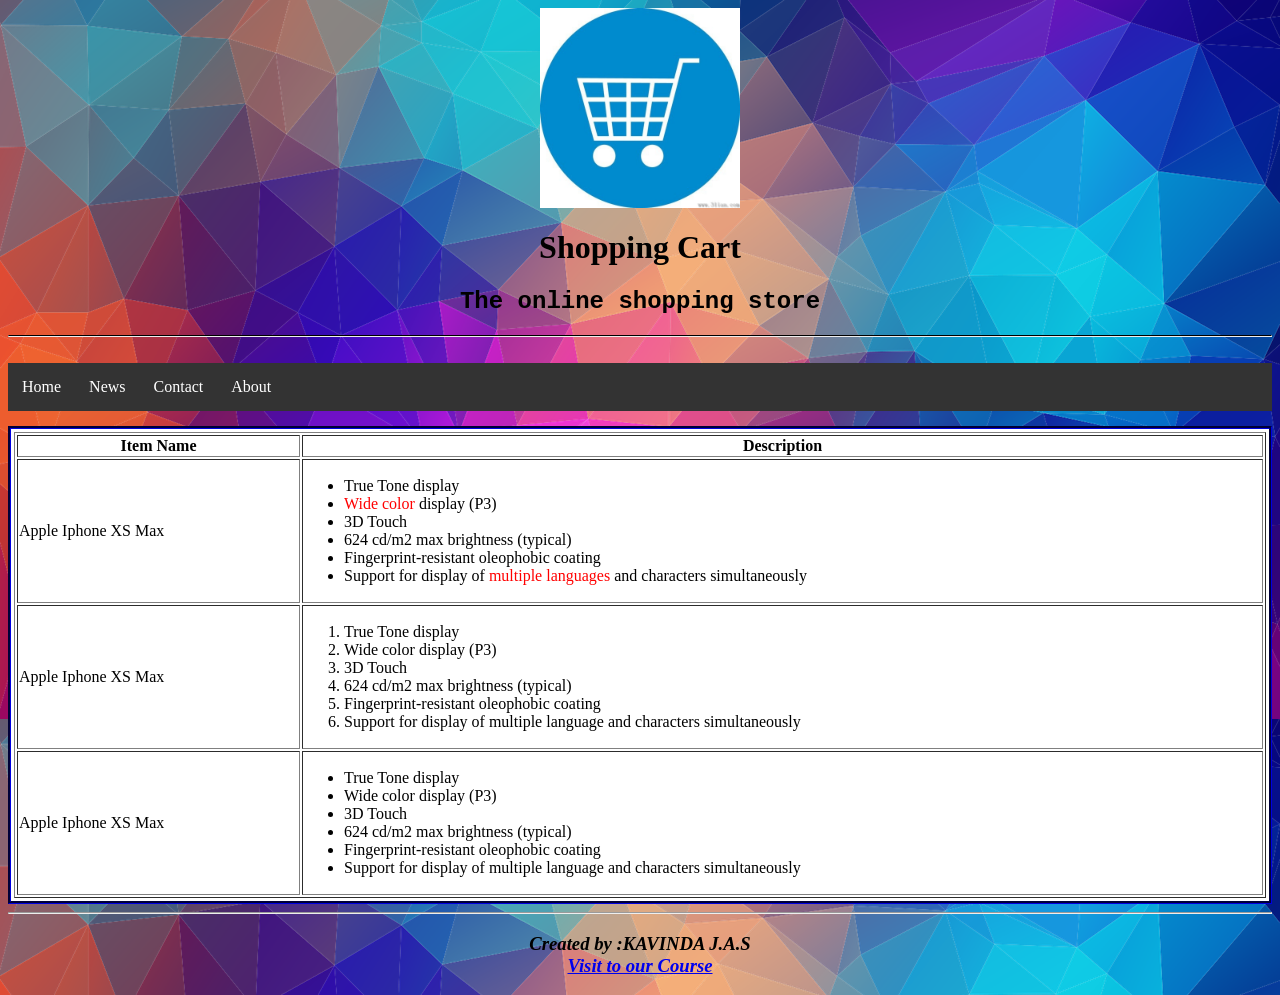
<file: src/index.html>
<!DOCTYPE html>
<html>
  <head>
    <!--add a title (a) -->
    <title>My Shopping Card</title>
    <link rel="stylesheet" href="styles/styles.css" />    
  </head>

  <body>
    <!--add a logo (b)-->
    <img
      class="logo"
      src="images/logo.jpg"
      alt="LOGO"
      width="200"
      height="200"
      class="logo"
    />

    <center>
      <!--add a header(c) -->
      <h1>Shopping Cart</h1>

      <!--add a sub-header (c) -->
      <h2>The online shopping store</h2>
    </center>

    <!--add a horizontal line (d)-->
    <hr class="hr1" />
    <br />
    <!--add a horizontal menu (e)-->
    <ul class="menu">
      <li class="menu"><a href="#">Home</a></li>
      <li class="menu"><a href="news.html"> News</a></li>
      <li class="menu"><a href="register.html"> Contact</a></li>
      <li class="menu"><a href="about.html"> About</a></li>
    </ul>
    <!--add a table (f)-->

    <div
      class="productData tb1"
      style="border-style: groove; border-color: DarkBlue"
    >
      <table width="100%" border="1px">
        <tr>
          <th class="col1">Item Name</th>
          <th>Description</th>
        </tr>
        <tr>
          <td>Apple Iphone XS Max</td>
          <td>
            <ul>
              <li>True Tone display</li>
              <li><font color="red">Wide color </font> display (P3)</li>
              <li>3D Touch</li>
              <li>624 cd/m2 max brightness (typical)</li>
              <li>Fingerprint-resistant oleophobic coating</li>
              <li>
                Support for display of
                <font color="red">multiple languages</font> and characters
                simultaneously
              </li>
            </ul>
          </td>
        </tr>
        <tr>
          <td>Apple Iphone XS Max</td>
          <td>
            <ol>
              <li>True Tone display</li>
              <li>Wide color display (P3)</li>
              <li>3D Touch</li>
              <li>624 cd/m2 max brightness (typical)</li>
              <li>Fingerprint-resistant oleophobic coating</li>
              <li>
                Support for display of multiple language and characters
                simultaneously
              </li>
            </ol>
          </td>
        </tr>
        <tr>
          <td>Apple Iphone XS Max</td>
          <td>
            <ul>
              <li>True Tone display</li>
              <li>Wide color display (P3)</li>
              <li>3D Touch</li>
              <li>624 cd/m2 max brightness (typical)</li>
              <li>Fingerprint-resistant oleophobic coating</li>
              <li>
                Support for display of multiple language and characters
                simultaneously
              </li>
            </ul>
          </td>
        </tr>
      </table>
    </div>

    <!--add a horizontal line (d)-->
    <hr />

    <!--add a footer (g)-->
    <center>
      <h3 style="font-weight: bold; font-style: italic">
        Created by :KAVINDA J.A.S<br />
        <a href="https://courseweb.sliit.lk/my/">Visit to our Course</a>
      </h3>
    </center>
  </body>
</html>
</file>
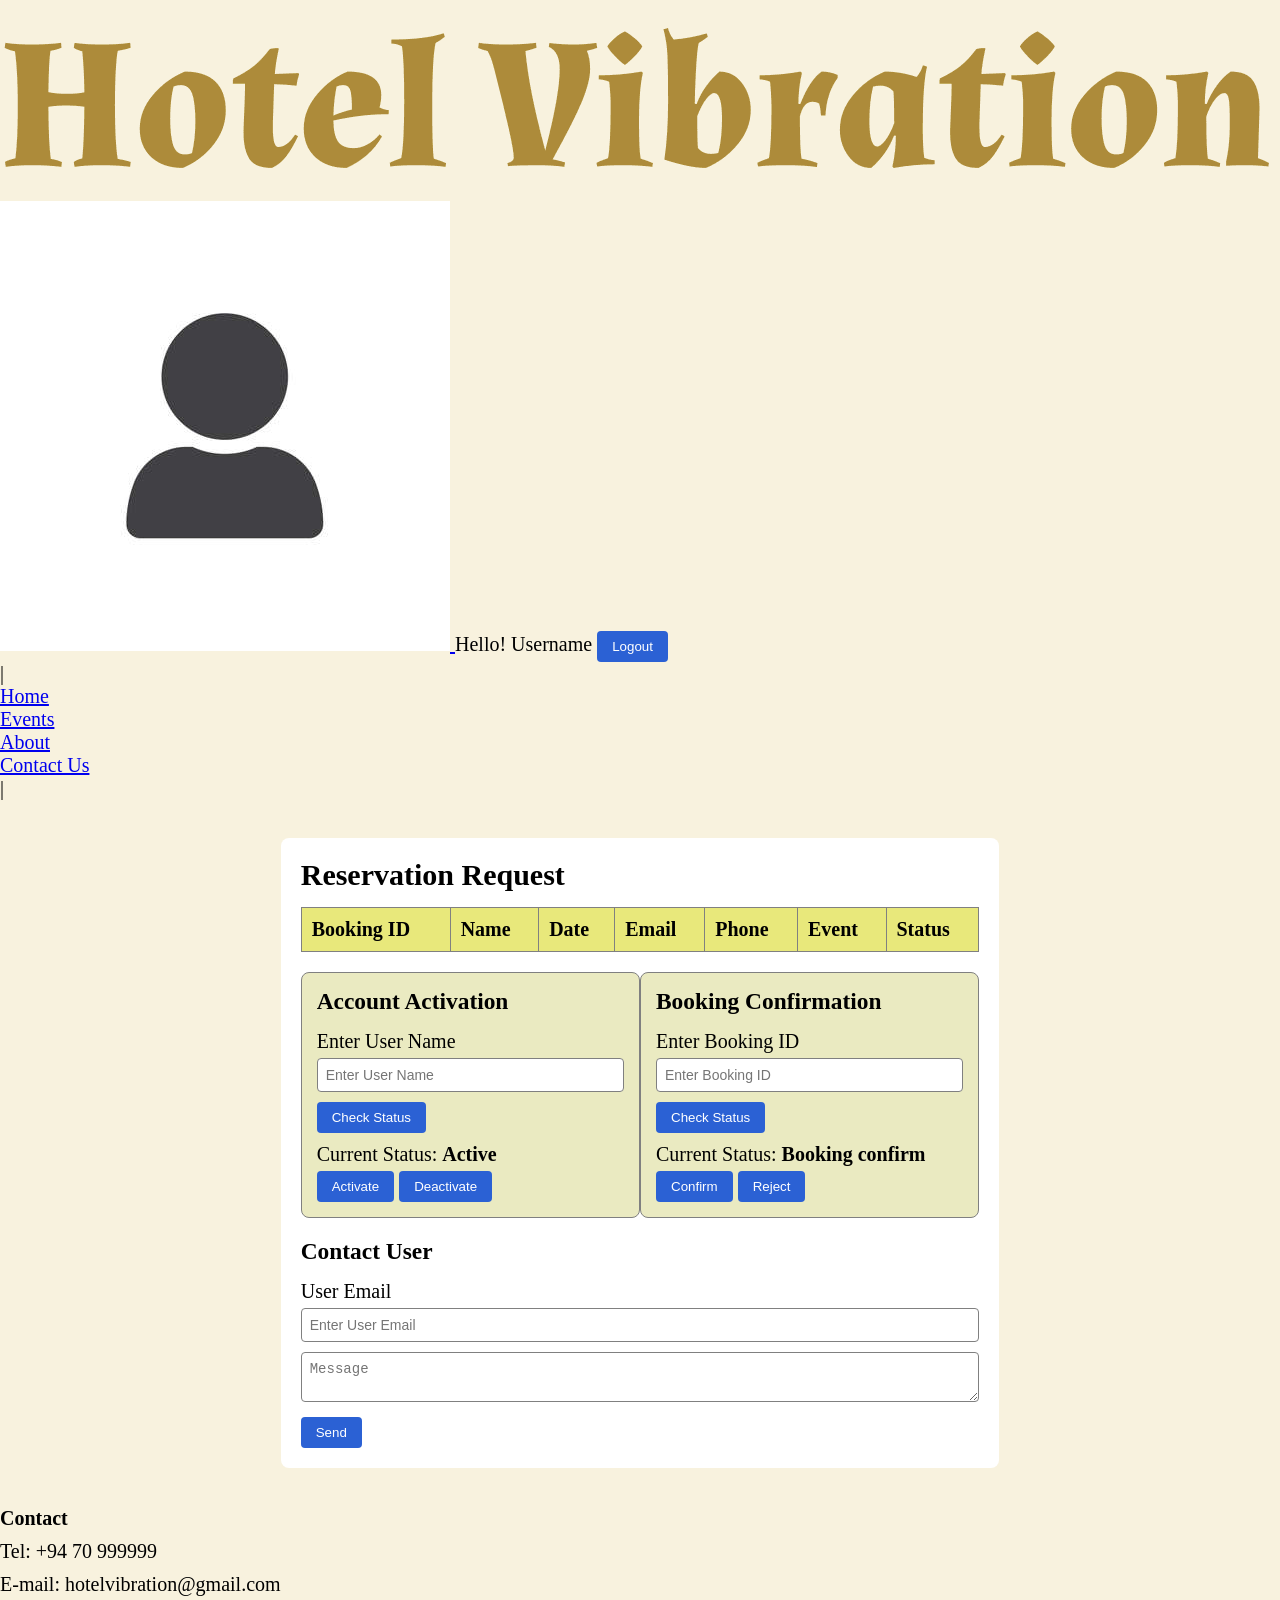
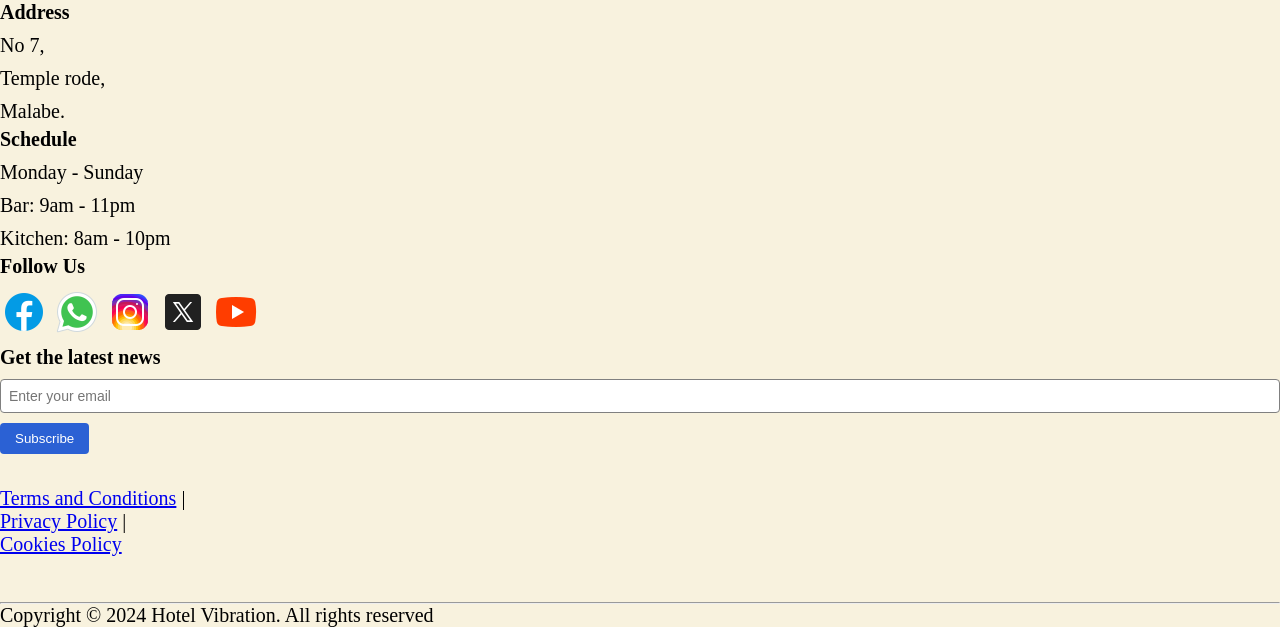
<file: adminprofile.html>
<!DOCTYPE html>
<html lang="en">
<head>
    <meta charset="UTF-8">
    <meta name="viewport" content="width=device-width, initial-scale=1.0">
    <title>Hotel Vibration-Admin Profile</title>
    <link rel="stylesheet" href="style/adminprofile.css">
</head>

<body>
	
    <header>
        <div class="logo">
            <img src="images/logo.png" alt="Hotel Logo">
        </div>

        <div id="profile-info">
            <a href="#"><img src="images/u.jpeg"> </a> 
            Hello! Username
		    <button id="logoutBtn">Logout</button> 
        </div>

        <nav>
            <ul>
                |<li><a href="#">Home</a></li>
                <li><a href="#">Events</a></li>
                <li><a href="#">About</a></li>
                <li><a href="#">Contact Us</a></li>|
            </ul>
        </nav>
        
    </header>

   <main>
    <div class="admin-panel">
        <section class="reservation-request">
            <h2>Reservation Request</h2>
            <table>
                <thead>
                    <tr>
                        <th>Booking ID</th>
                        <th>Name</th>
                        <th>Date</th>
                        <th>Email</th>
                        <th>Phone</th>
                        <th>Event</th>
                        <th>Status</th>
                    </tr>
                </thead>
                <tbody>
                    
                </tbody>
            </table>
        </section>

        <section class="manage-user">
            <div class="account-activation">
                <h3>Account Activation</h3>
                <label for="username">Enter User Name</label>
                <input type="text" id="username" placeholder="Enter User Name">
                <button id="checkStatusBtn">Check Status</button>
                <p>Current Status: <span id="userStatus">Active</span></p>
                <button id="activateBtn">Activate</button>
                <button id="deactivateBtn">Deactivate</button>
            </div>

            <div class="booking-confirmation">
                <h3>Booking Confirmation</h3>
                <label for="bookingID">Enter Booking ID</label>
                <input type="text" id="bookingID" placeholder="Enter Booking ID">
                <button id="checkBookingStatusBtn">Check Status</button>
                <p>Current Status: <span id="bookingStatus">Booking confirm</span></p>
                <button id="confirmBtn">Confirm</button>
                <button id="rejectBtn">Reject</button>
            </div>
        </section>

        <section class="contact-user">
            <h3>Contact User</h3>
            <label for="userEmail">User Email</label>
            <input type="email" id="userEmail" placeholder="Enter User Email">
            <textarea id="userMessage" placeholder="Message"></textarea>
            <button id="sendMessageBtn">Send</button>
        </section>
    </div>
   </main>
	
	<footer>
        <div class="section1">
        <div class='details'>    
            <section>
                <h4>Contact</h4>
                <p>Tel: +94 70 999999</p>
                <p>E-mail: hotelvibration@gmail.com</p>
            </section>

            <section>
                <h4>Address</h4>
                <p>No 7,</p><p>Temple rode,</p><p>Malabe.</p>
            </section>

            <section>
                <h4>Schedule</h4>
                <p>Monday - Sunday</p>
                <p>Bar: 9am - 11pm</p>
                <p>Kitchen: 8am - 10pm</p>
            </section>
        </div>
        
		<div class="social-media">
            <h4>Follow Us</h4>
            <p>
                <a href = "https://www.facebook.com/"><img src = "images/fb.png"></a>
                <a href = "https://web.whatsapp.com/"><img src = "images/wp.png"></a>
                <a href = "https://www.instagram.com/"><img src = "images/ins.png"></a>
                <a href = "https://x.com/"><img src = "images/tx.png"></a>
                <a href = "https://www.youtube.com/"><img src = "images/yt.png"></a>
            </p>
        </div>

        <div class="subscribe-section">
            <h4>Get the latest news </h4>
             <p>
                 <form id="subscribeForm">
                    <input type="email" id="subscribeEmail" placeholder="Enter your email">
                    <button type="submit" class="subscribe-btn">Subscribe</button>
                 </form>
          </p>
            
        </div>
        </div>

        <br>  
        
        <div class="footer-links">
            <ul>
                <li><a href="#">Terms and Conditions</a> |</li>
                <li><a href="#">Privacy Policy</a> |</li>
                <li><a href="#">Cookies Policy</a></li>
            </ul>
            <br>
            <br>
        </div>

        <hr>

        <div class="rights" >
            Copyright © 2024 Hotel Vibration. All rights reserved
        </div>   
			
    </footer>
	<script src = "js/adminprofile.js"></script>
</body>
</html>
</file>
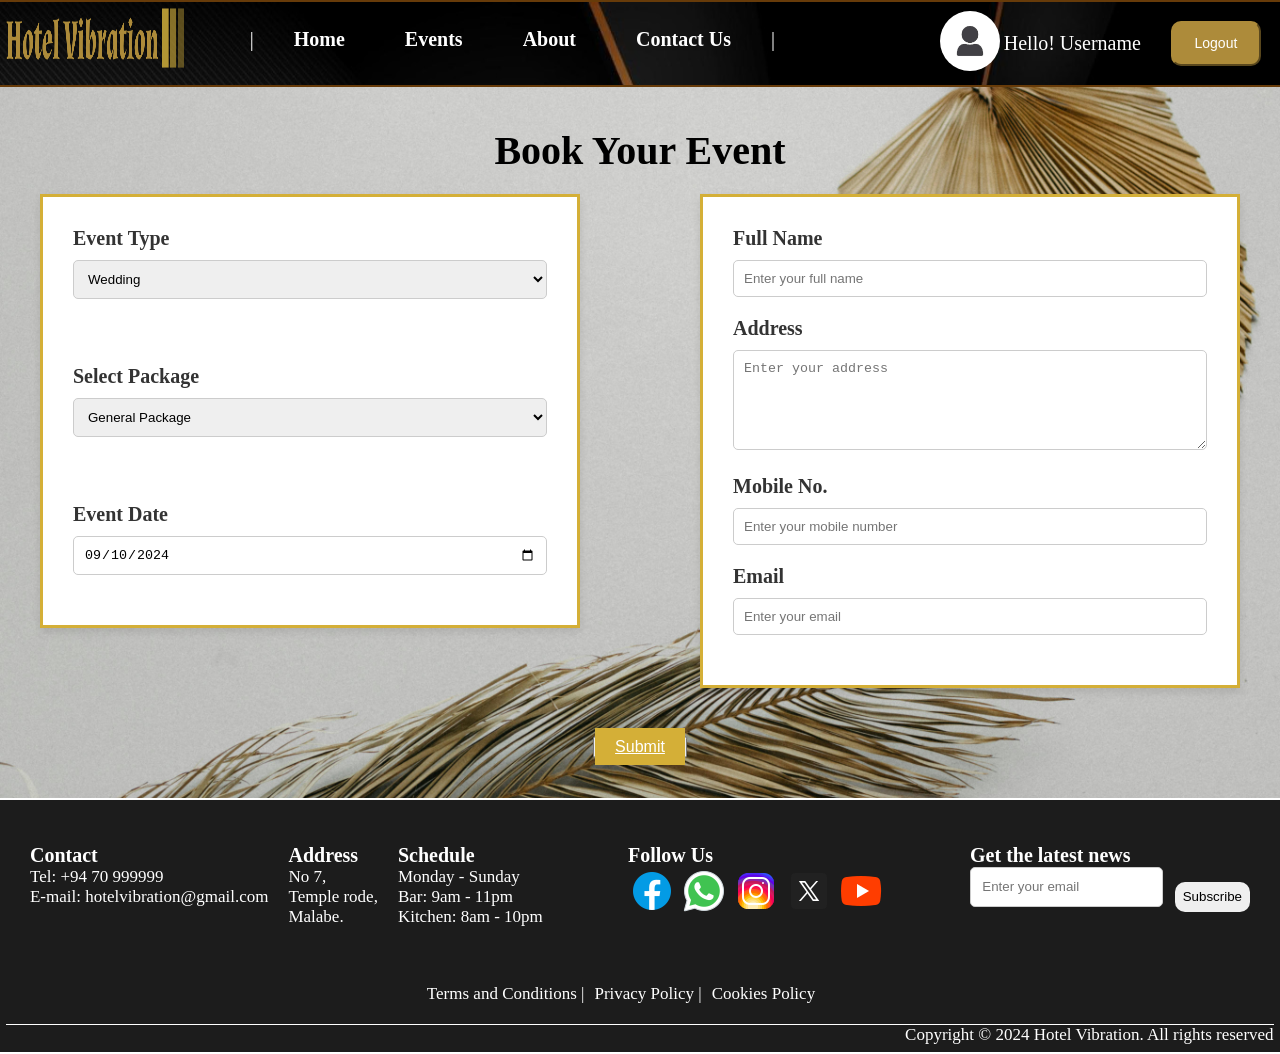
<file: booking.html>
<!DOCTYPE html>
<html lang="en">
<head>
    <meta charset="UTF-8">
    <meta name="viewport" content="width=device-width, initial-scale=1.0">
    <title>Hotel Vibration Reservation</title>
    <link rel="stylesheet" href="style/newheaderfooter.css">
    <link rel = "stylesheet" type = "text/css" href = "style/booking.css">
    

</head>

<body style="background-image: url('images/booking.jpg'); background-size: cover ; background-position: center;">
	
    <header>
        <div class="logo">
            <img src="images/logo.png" alt="Hotel Logo">
        </div>

        <div id="profile-info">
            <a href="#"><img src="images/u.jpeg"> </a> 
            Hello! Username
		    <button id="logoutBtn">Logout</button> 
        </div>

        <nav>
            <ul>
                |<li><a href="#">Home</a></li>
                <li><a href="event.php">Events</a></li>
                <li><a href="#">About</a></li>
                <li><a href="#">Contact Us</a></li>|
            </ul>
        </nav>
        
    </header>


    <!-- Booking Section -->
    <div class="booking-form">
        <h1>Book Your Event</h1>
        <div class="booking-container">
            <div class="left-form">
                <label for="event-type">Event Type</label>
                <select id="event-type">
                    <option value="wedding">Wedding</option>
                    <option value="dj-night">DJ Night</option>
                    <option value="corporate">Corporate Events</option>
                </select><br><br><br>

                <label for="package">Select Package</label>
                <select id="package">
                    <option value="option1">General Package</option>
                    <option value="option2">VIP Package</option>
                    <option value="option3">Luxury Package</option>
                </select><br><br><br>

                <label for="date">Event Date</label>
                <input type="date" id="date" value="2024-09-10">
            </div>

            <div class="right-form">
                <label for="name">Full Name</label>
                <input type="text" id="name" placeholder="Enter your full name">

                <label for="address">Address</label>
                <textarea id="address" placeholder="Enter your address"></textarea>

                <label for="mobile">Mobile No.</label>
                <input type="tel" id="mobile" placeholder="Enter your mobile number">

                <label for="email">Email</label>
                <input type="email" id="email" placeholder="Enter your email">
            </div>
        </div><br><br>
        <button> <a href="payment.php" class="submit-btn">Submit</a></button>
       

    </div>

    <footer>
        <div class="section1">
        <div class='details'>    
            <section>
                <h4>Contact</h4>
                <p>Tel: +94 70 999999</p>
                <p>E-mail: hotelvibration@gmail.com</p>
            </section>

            <section>
                <h4>Address</h4>
                <p>No 7,</p><p>Temple rode,</p><p>Malabe.</p>
            </section>

            <section>
                <h4>Schedule</h4>
                <p>Monday - Sunday</p>
                <p>Bar: 9am - 11pm</p>
                <p>Kitchen: 8am - 10pm</p>
            </section>
        </div>
        
		<div class="social-media">
            <h4>Follow Us</h4>
            <p>
                <a href = "https://www.facebook.com/"><img src = "images/fb.png"></a>
                <a href = "https://web.whatsapp.com/"><img src = "images/wp.png"></a>
                <a href = "https://www.instagram.com/"><img src = "images/ins.png"></a>
                <a href = "https://x.com/"><img src = "images/tx.png"></a>
                <a href = "https://www.youtube.com/"><img src = "images/yt.png"></a>
            </p>
        </div>

        <div class="subscribe-section">
            <h4>Get the latest news </h4>
             <p>
                 <form id="subscribeForm">
                    <input type="email" id="subscribeEmail" placeholder="Enter your email">
                    <button type="submit" class="subscribe-btn">Subscribe</button>
                 </form>
          </p>
            
        </div>
        </div>

        <br>  
        
        <div class="footer-links">
            <ul>
                <li><a href="#">Terms and Conditions</a> |</li>
                <li><a href="#">Privacy Policy</a> |</li>
                <li><a href="#">Cookies Policy</a></li>
            </ul>
            <br>
            <br>
        </div>

        <hr>

        <div class="rights" >
            Copyright © 2024 Hotel Vibration. All rights reserved
        </div>   
    
    </footer>
    <script src="js/booking.js"></script>
</body>
</html>
</file>
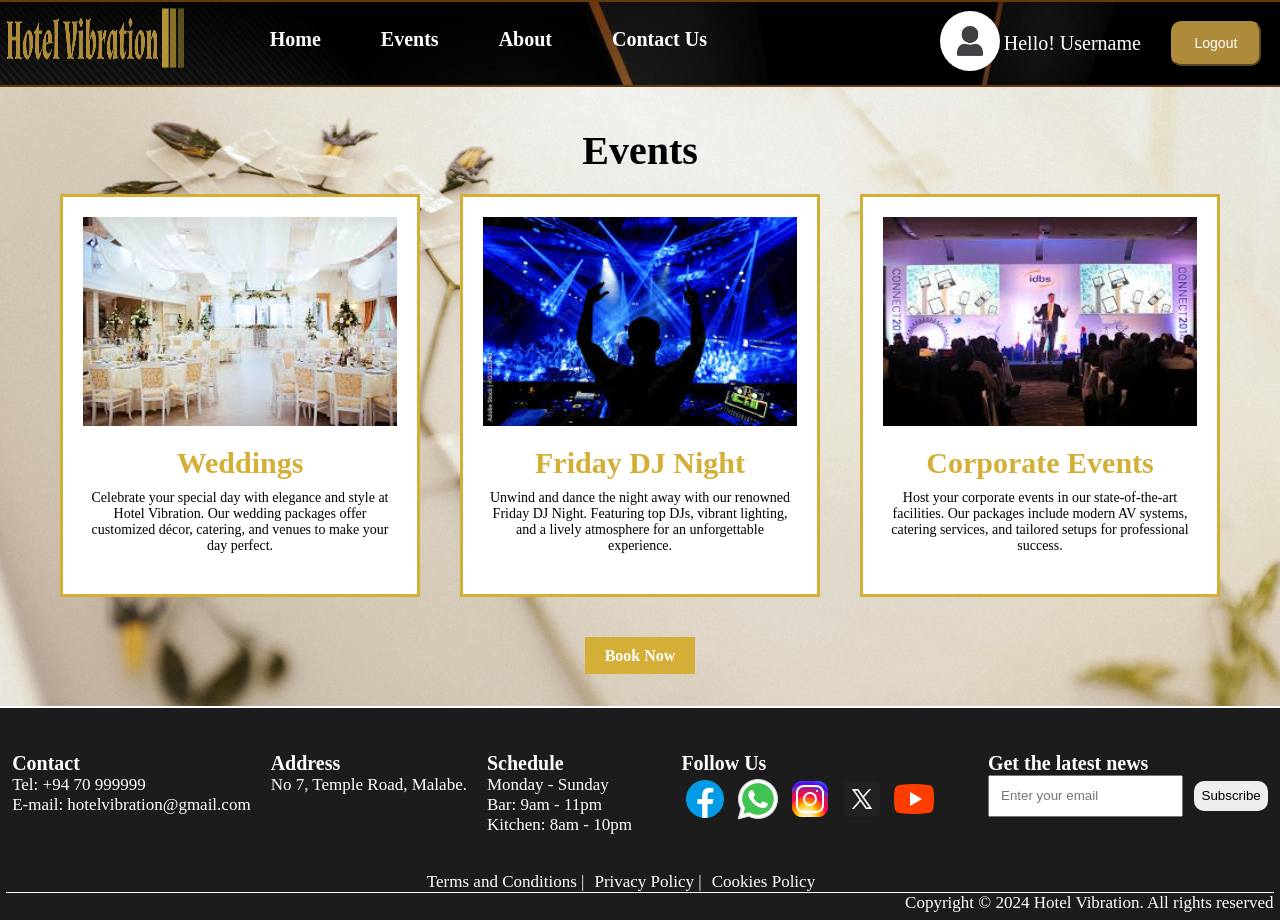
<file: event.html>
<!DOCTYPE html>
<html lang="en">
<head>
    <meta charset="UTF-8">
    <meta name="viewport" content="width=device-width, initial-scale=1.0">
    <title>Hotel Vibration Events</title>
    <link rel="stylesheet" href="style/newheaderfooter.css">
    <link rel="stylesheet" href="style/event.css">
</head>

<body style="background-image: url('images/eventbackground.jpg'); background-size: cover; background-position: center;">
    <header>
        <div class="logo">
            <img src="images/logo.png" alt="Hotel Logo">
        </div>

        <div id="profile-info">
            <a href="#"><img src="images/u.jpeg"> </a> 
            Hello! Username
            <button id="logoutBtn">Logout</button> 
        </div>

        <nav>
            <ul>
                <li><a href="#">Home</a></li>
                <li><a href="event.html">Events</a></li>
                <li><a href="#">About</a></li>
                <li><a href="#">Contact Us</a></li>
            </ul>
        </nav>
    </header>

    <div class="events">
        <h1>Events</h1>
        <div class="event-container">
            <div class="event-box">
                <a href="packages.html" style="text-decoration: none;">
                    <img src="images/wedding.jpg" alt="Wedding">
                    <h2>Weddings</h2>
                    <p class="event-details">Celebrate your special day with elegance and style at Hotel Vibration. Our wedding packages offer customized décor, catering, and venues to make your day perfect.</p>
                </a>
            </div>
            <div class="event-box">
                <a href="packages.html" style="text-decoration: none;">
                    <img src="images/dj.jpg" alt="Friday DJ Night">
                    <h2>Friday DJ Night</h2>
                    <p class="event-details">Unwind and dance the night away with our renowned Friday DJ Night. Featuring top DJs, vibrant lighting, and a lively atmosphere for an unforgettable experience.</p>
                </a>
            </div>
            <div class="event-box">
                <a href="packages.html" style="text-decoration: none;">
                    <img src="images/cooperate.jpg" alt="Corporate Events">
                    <h2>Corporate Events</h2>
                    <p class="event-details">Host your corporate events in our state-of-the-art facilities. Our packages include modern AV systems, catering services, and tailored setups for professional success.</p>
                </a>
            </div>
        </div><br><br>
        <a href="booking.html" class="book-btn">Book Now</a>
    </div>

    <footer>
        <div class="section1">
            <div class='details'>
                <section>
                    <h4>Contact</h4>
                    <p>Tel: +94 70 999999</p>
                    <p>E-mail: hotelvibration@gmail.com</p>
                </section>
                <section>
                    <h4>Address</h4>
                    <p>No 7, Temple Road, Malabe.</p>
                </section>
                <section>
                    <h4>Schedule</h4>
                    <p>Monday - Sunday</p>
                    <p>Bar: 9am - 11pm</p>
                    <p>Kitchen: 8am - 10pm</p>
                </section>
            </div>

            <div class="social-media">
                <h4>Follow Us</h4>
                <p>
                    <a href="https://www.facebook.com/"><img src="images/fb.png"></a>
                    <a href="https://web.whatsapp.com/"><img src="images/wp.png"></a>
                    <a href="https://www.instagram.com/"><img src="images/ins.png"></a>
                    <a href="https://x.com/"><img src="images/tx.png"></a>
                    <a href="https://www.youtube.com/"><img src="images/yt.png"></a>
                </p>
            </div>

            <div class="subscribe-section">
                <h4>Get the latest news</h4>
                <p>
                    <form id="subscribeForm">
                        <input type="email" id="subscribeEmail" placeholder="Enter your email">
                        <button type="submit" class="subscribe-btn">Subscribe</button>
                    </form>
                </p>
            </div>
        </div>

        <div class="footer-links">
            <ul>
                <li><a href="#">Terms and Conditions</a> |</li>
                <li><a href="#">Privacy Policy</a> |</li>
                <li><a href="#">Cookies Policy</a></li>
            </ul>
        </div>

        <hr>

        <div class="rights">
            Copyright © 2024 Hotel Vibration. All rights reserved
        </div>
    </footer>
    <script src="js/newheaderfooter.js"></script>
</body>
</html>
</file>
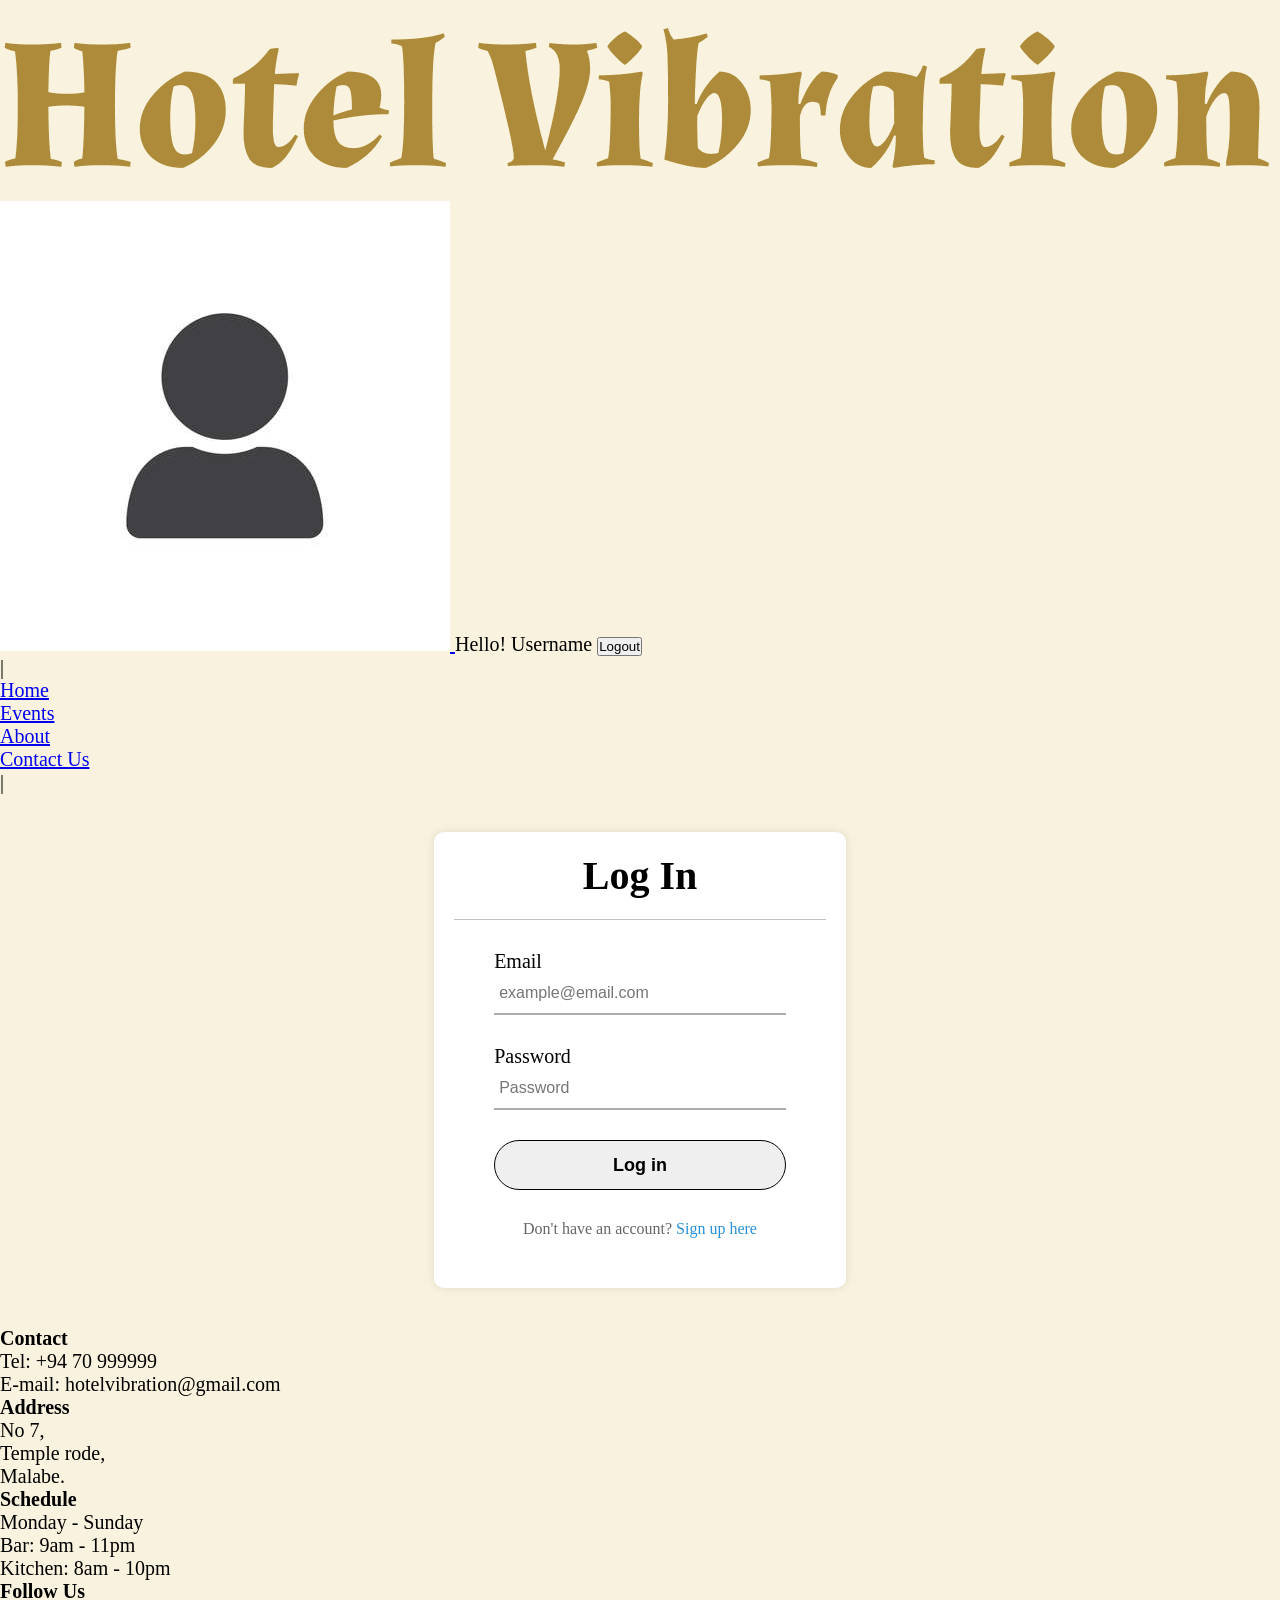
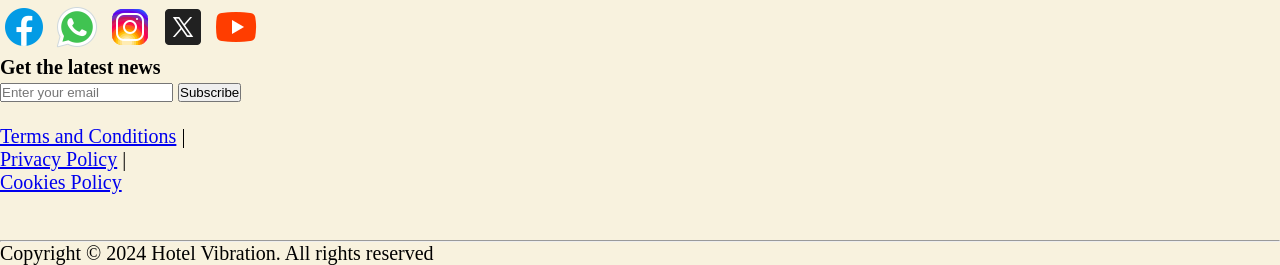
<file: login.html>
<!DOCTYPE html>
<html lang="en">
<head>
    <meta charset="UTF-8">
    <meta name="viewport" content="width=device-width, initial-scale=1.0">
    <title>Hotel Vibration-Login</title>
    <link rel="stylesheet" href="style/login.css">
</head>

<body>
	<header>
        <div class="logo">
            <img src="images/logo.png" alt="Hotel Logo">
        </div>

        <div id="profile-info">
            <a href="#"><img src="images/u.jpeg"> </a> 
            Hello! Username
		    <button id="logoutBtn">Logout</button> 
        </div>

        <nav>
            <ul>
                |<li><a href="#">Home</a></li>
                <li><a href="#">Events</a></li>
                <li><a href="#">About</a></li>
                <li><a href="#">Contact Us</a></li>|
            </ul>
        </nav>
        
    </header>

   <main>
        <div class="login_section">
            <h1>Log In</h1>

            <form method="POST" action="">
                <div class="txt_field">
                    <label>Email</label>
					<input type="email" name="email" placeholder="example@email.com" required>
                </div>
                    
                <div class="txt_field">
                    <label>Password</label>
					<input type="password" name="password" placeholder="Password" required>
                </div>

                <button name="login" type="Submit" id ="login_btn">Log in</button>
				<div id="signup_link">
					Don't have an account? <a href="#">Sign up here</a>
				</div>
            </form>
        </div>
   </main>
	
   <footer>
    <div class="section1">
    <div class='details'>    
        <section>
            <h4>Contact</h4>
            <p>Tel: +94 70 999999</p>
            <p>E-mail: hotelvibration@gmail.com</p>
        </section>

        <section>
            <h4>Address</h4>
            <p>No 7,</p><p>Temple rode,</p><p>Malabe.</p>
        </section>

        <section>
            <h4>Schedule</h4>
            <p>Monday - Sunday</p>
            <p>Bar: 9am - 11pm</p>
            <p>Kitchen: 8am - 10pm</p>
        </section>
    </div>
    
    <div class="social-media">
        <h4>Follow Us</h4>
        <p>
            <a href = "https://www.facebook.com/"><img src = "images/fb.png"></a>
            <a href = "https://web.whatsapp.com/"><img src = "images/wp.png"></a>
            <a href = "https://www.instagram.com/"><img src = "images/ins.png"></a>
            <a href = "https://x.com/"><img src = "images/tx.png"></a>
            <a href = "https://www.youtube.com/"><img src = "images/yt.png"></a>
        </p>
    </div>

    <div class="subscribe-section">
        <h4>Get the latest news </h4>
         <p>
             <form id="subscribeForm">
                <input type="email" id="subscribeEmail" placeholder="Enter your email">
                <button type="submit" class="subscribe-btn">Subscribe</button>
             </form>
      </p>
        
    </div>
    </div>

    <br>  
    
    <div class="footer-links">
        <ul>
            <li><a href="#">Terms and Conditions</a> |</li>
            <li><a href="#">Privacy Policy</a> |</li>
            <li><a href="#">Cookies Policy</a></li>
        </ul>
        <br>
        <br>
    </div>

    <hr>

    <div class="rights" >
        Copyright © 2024 Hotel Vibration. All rights reserved
    </div>   
        
    </footer>
    <script src = "js/login.js"></script>
</body>
</html>
</file>
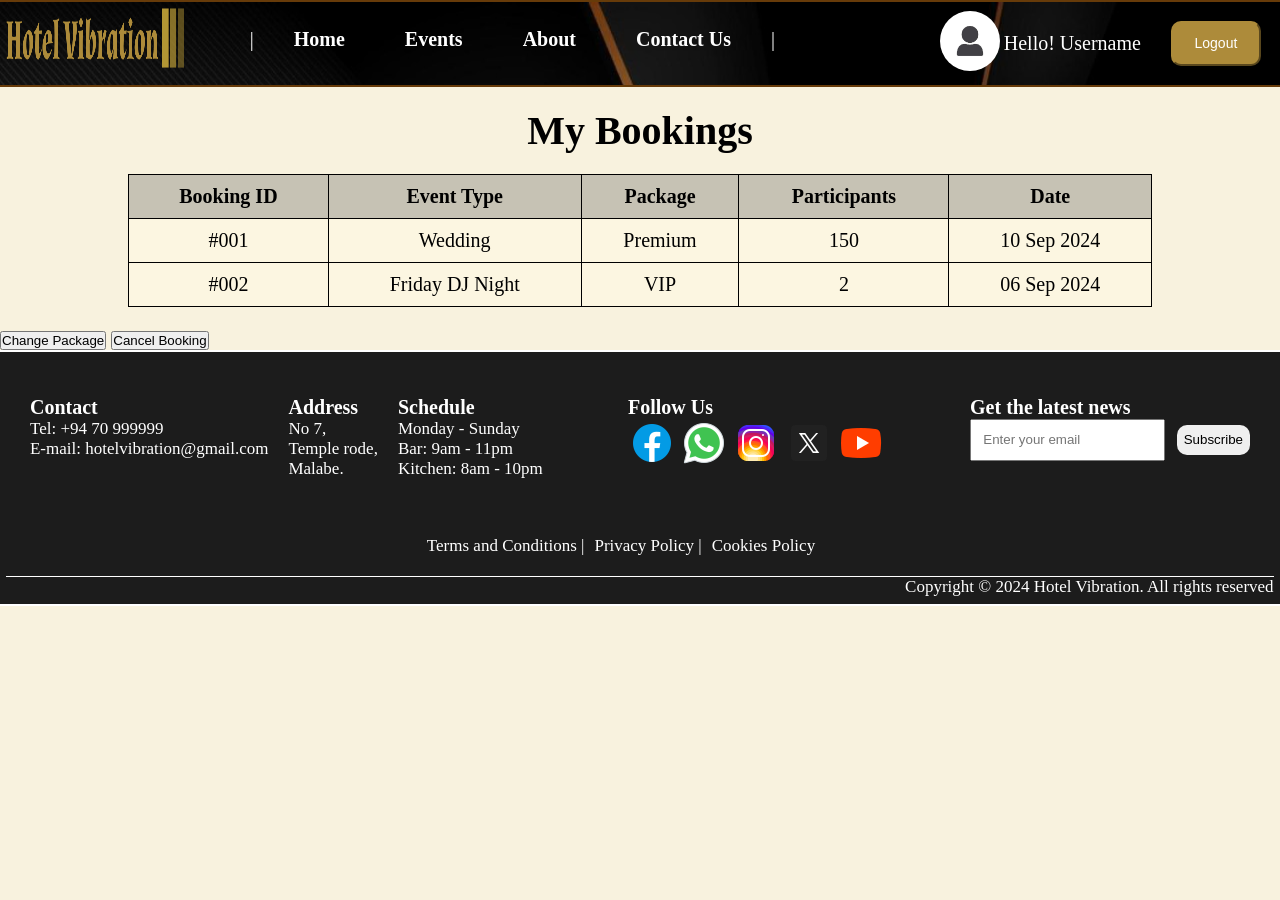
<file: mybooking.html>
<!DOCTYPE html>
<html lang="en">
<head>
    <meta charset="UTF-8">
    <meta name="viewport" content="width=device-width, initial-scale=1.0">
    <title>Hotel Vibration MyBooking</title>
    <link rel="stylesheet" href="style/newheaderfooter.css">
    <link rel = "stylesheet" type = "text/css" href = "style/mybooking.css">
    <script src="js/mybooking.js"></script>

</head>

<body>
    <header>
        <div class="logo">
            <img src="images/logo.png" alt="Hotel Logo">
        </div>

        <div id="profile-info">
            <a href="#"><img src="images/u.jpeg"> </a> 
            Hello! Username
		    <button id="logoutBtn">Logout</button> 
        </div>

        <nav>
            <ul>
                |<li><a href="#">Home</a></li>
                <li><a href="event.html">Events</a></li>
                <li><a href="#">About</a></li>
                <li><a href="#">Contact Us</a></li>|
            </ul>
        </nav>
        
    </header>
</body>

    <div>
        <h1>My Bookings</h1>
        <table>
            <thead>
                <tr>
                    <th>Booking ID</th>
                    <th>Event Type</th>
                    <th>Package</th>
                    <th>Participants</th>
                    <th>Date</th>
                </tr>
            </thead>
            <tbody>
                <tr>
                    <td>#001</td>
                    <td>Wedding</td>
                    <td>Premium</td>
                    <td>150</td>
                    <td>10 Sep 2024</td>
                </tr>
                <tr>
                    <td>#002</td>
                    <td>Friday DJ Night</td>
                    <td>VIP</td>
                    <td>2</td>
                    <td>06 Sep 2024</td>
                </tr>
            </tbody>
        </table>
  

        <div class="buttons">
            <button id="changePackageBtn" class="change-package">Change Package</button>
            <button id="cancelBookingBtn" class="cancel-booking">Cancel Booking</button>
        </div>
    </div>


    <footer>
        <div class="section1">
        <div class='details'>    
            <section>
                <h4>Contact</h4>
                <p>Tel: +94 70 999999</p>
                <p>E-mail: hotelvibration@gmail.com</p>
            </section>

            <section>
                <h4>Address</h4>
                <p>No 7,</p><p>Temple rode,</p><p>Malabe.</p>
            </section>

            <section>
                <h4>Schedule</h4>
                <p>Monday - Sunday</p>
                <p>Bar: 9am - 11pm</p>
                <p>Kitchen: 8am - 10pm</p>
            </section>
        </div>
        
		<div class="social-media">
            <h4>Follow Us</h4>
            <p>
                <a href = "https://www.facebook.com/"><img src = "images/fb.png"></a>
                <a href = "https://web.whatsapp.com/"><img src = "images/wp.png"></a>
                <a href = "https://www.instagram.com/"><img src = "images/ins.png"></a>
                <a href = "https://x.com/"><img src = "images/tx.png"></a>
                <a href = "https://www.youtube.com/"><img src = "images/yt.png"></a>
            </p>
        </div>

        <div class="subscribe-section">
            <h4>Get the latest news </h4>
             <p>
                 <form id="subscribeForm">
                    <input type="email" id="subscribeEmail" placeholder="Enter your email">
                    <button type="submit" class="subscribe-btn">Subscribe</button>
                 </form>
          </p>
            
        </div>
        </div>

        <br>  
        
        <div class="footer-links">
            <ul>
                <li><a href="#">Terms and Conditions</a> |</li>
                <li><a href="#">Privacy Policy</a> |</li>
                <li><a href="#">Cookies Policy</a></li>
            </ul>
            <br>
            <br>
        </div>

        <hr>

        <div class="rights" >
            Copyright © 2024 Hotel Vibration. All rights reserved
        </div>   
			
    </footer>
</file>
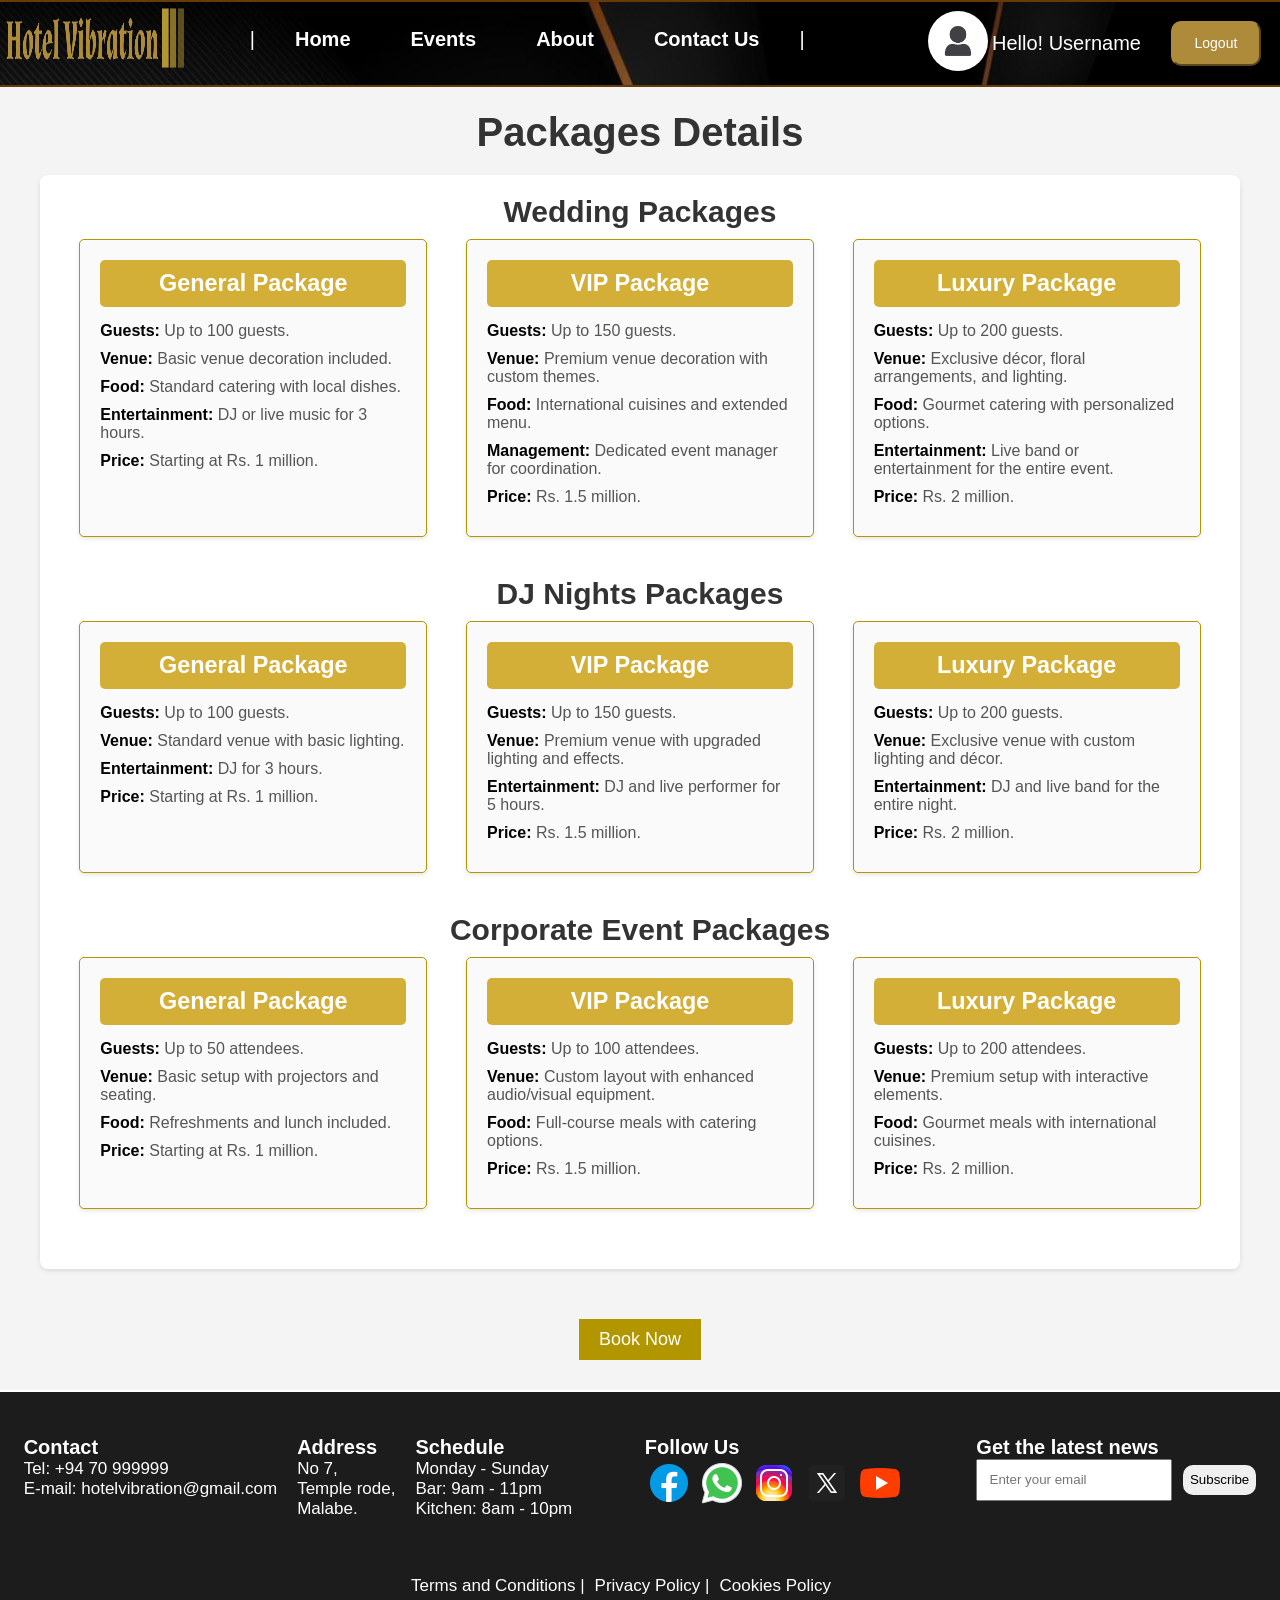
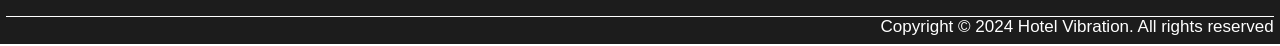
<file: packages.html>
<!DOCTYPE html>
<html lang="en">
<head>
    <meta charset="UTF-8">
    <meta name="viewport" content="width=device-width, initial-scale=1.0">
    <title>Hotel Vibration Packages</title>
    <link rel="stylesheet" href="style/newheaderfooter.css">
    <link rel = "stylesheet" type = "text/css" href = "style/packages.css">

</head>

<body>
	
    <header>
        <div class="logo">
            <img src="images/logo.png" alt="Hotel Logo">
        </div>

        <div id="profile-info">
            <a href="#"><img src="images/u.jpeg"> </a> 
            Hello! Username
		    <button id="logoutBtn">Logout</button> 
        </div>

        <nav>
            <ul>
                |<li><a href="#">Home</a></li>
                <li><a href="event.html">Events</a></li>
                <li><a href="#">About</a></li>
                <li><a href="#">Contact Us</a></li>|
            </ul>
        </nav>
        
    </header>
</body>

<br>
<div>
    <h1>Packages Details</h1>
</div>

<section class="packages">
    <!-- Weddings Packages -->
    <div class="package-category">
        <h2>Wedding Packages</h2>
        <div class="package-row">
            <div class="package-box">
                <h3>General Package</h3>
                <ul>
                    <li><strong>Guests:</strong> Up to 100 guests.</li>
                    <li><strong>Venue:</strong> Basic venue decoration included.</li>
                    <li><strong>Food:</strong> Standard catering with local dishes.</li>
                    <li><strong>Entertainment:</strong> DJ or live music for 3 hours.</li>
                    <li><strong>Price:</strong> Starting at Rs. 1 million.</li>
                </ul>
            </div>
            <div class="package-box">
                <h3>VIP Package</h3>
                <ul>
                    <li><strong>Guests:</strong> Up to 150 guests.</li>
                    <li><strong>Venue:</strong> Premium venue decoration with custom themes.</li>
                    <li><strong>Food:</strong> International cuisines and extended menu.</li>
                    <li><strong>Management:</strong> Dedicated event manager for coordination.</li>
                    <li><strong>Price:</strong> Rs. 1.5 million.</li>
                </ul>
            </div>
            <div class="package-box">
                <h3>Luxury Package</h3>
                <ul>
                    <li><strong>Guests:</strong> Up to 200 guests.</li>
                    <li><strong>Venue:</strong> Exclusive décor, floral arrangements, and lighting.</li>
                    <li><strong>Food:</strong> Gourmet catering with personalized options.</li>
                    <li><strong>Entertainment:</strong> Live band or entertainment for the entire event.</li>
                    <li><strong>Price:</strong> Rs. 2 million.</li>
                </ul>
            </div>
        </div>
    </div>

    <!-- DJ Nights Packages -->
    <div class="package-category">
        <h2>DJ Nights Packages</h2>
        <div class="package-row">
            <div class="package-box">
                <h3>General Package</h3>
                <ul>
                    <li><strong>Guests:</strong> Up to 100 guests.</li>
                    <li><strong>Venue:</strong> Standard venue with basic lighting.</li>
                    <li><strong>Entertainment:</strong> DJ for 3 hours.</li>
                    <li><strong>Price:</strong> Starting at Rs. 1 million.</li>
                </ul>
            </div>
            <div class="package-box">
                <h3>VIP Package</h3>
                <ul>
                    <li><strong>Guests:</strong> Up to 150 guests.</li>
                    <li><strong>Venue:</strong> Premium venue with upgraded lighting and effects.</li>
                    <li><strong>Entertainment:</strong> DJ and live performer for 5 hours.</li>
                    <li><strong>Price:</strong> Rs. 1.5 million.</li>
                </ul>
            </div>
            <div class="package-box">
                <h3>Luxury Package</h3>
                <ul>
                    <li><strong>Guests:</strong> Up to 200 guests.</li>
                    <li><strong>Venue:</strong> Exclusive venue with custom lighting and décor.</li>
                    <li><strong>Entertainment:</strong> DJ and live band for the entire night.</li>
                    <li><strong>Price:</strong> Rs. 2 million.</li>
                </ul>
            </div>
        </div>
    </div>

    <!-- Corporate Event Packages -->
    <div class="package-category">
        <h2>Corporate Event Packages</h2>
        <div class="package-row">
            <div class="package-box">
                <h3>General Package</h3>
                <ul>
                    <li><strong>Guests:</strong> Up to 50 attendees.</li>
                    <li><strong>Venue:</strong> Basic setup with projectors and seating.</li>
                    <li><strong>Food:</strong> Refreshments and lunch included.</li>
                    <li><strong>Price:</strong> Starting at Rs. 1 million.</li>
                </ul>
            </div>
            <div class="package-box">
                <h3>VIP Package</h3>
                <ul>
                    <li><strong>Guests:</strong> Up to 100 attendees.</li>
                    <li><strong>Venue:</strong> Custom layout with enhanced audio/visual equipment.</li>
                    <li><strong>Food:</strong> Full-course meals with catering options.</li>
                    <li><strong>Price:</strong> Rs. 1.5 million.</li>
                </ul>
            </div>
            <div class="package-box">
                <h3>Luxury Package</h3>
                <ul>
                    <li><strong>Guests:</strong> Up to 200 attendees.</li>
                    <li><strong>Venue:</strong> Premium setup with interactive elements.</li>
                    <li><strong>Food:</strong> Gourmet meals with international cuisines.</li>
                    <li><strong>Price:</strong> Rs. 2 million.</li>
                </ul>
            </div>
        </div>
    </div>
</section>


    <div class="book-now">
        <button class="book-now-btn" onclick="bookNow()">Book Now</button>
    </div>

    <script src="js/packages.js"></script>


<footer>
    <div class="section1">
    <div class='details'>    
        <section>
            <h4>Contact</h4>
            <p>Tel: +94 70 999999</p>
            <p>E-mail: hotelvibration@gmail.com</p>
        </section>

        <section>
            <h4>Address</h4>
            <p>No 7,</p><p>Temple rode,</p><p>Malabe.</p>
        </section>

        <section>
            <h4>Schedule</h4>
            <p>Monday - Sunday</p>
            <p>Bar: 9am - 11pm</p>
            <p>Kitchen: 8am - 10pm</p>
        </section>
    </div>
    
    <div class="social-media">
        <h4>Follow Us</h4>
        <p>
            <a href = "https://www.facebook.com/"><img src = "images/fb.png"></a>
            <a href = "https://web.whatsapp.com/"><img src = "images/wp.png"></a>
            <a href = "https://www.instagram.com/"><img src = "images/ins.png"></a>
            <a href = "https://x.com/"><img src = "images/tx.png"></a>
            <a href = "https://www.youtube.com/"><img src = "images/yt.png"></a>
        </p>
    </div>

    <div class="subscribe-section">
        <h4>Get the latest news </h4>
         <p>
             <form id="subscribeForm">
                <input type="email" id="subscribeEmail" placeholder="Enter your email">
                <button type="submit" class="subscribe-btn">Subscribe</button>
             </form>
      </p>
        
    </div>
    </div>

    <br>  
    
    <div class="footer-links">
        <ul>
            <li><a href="#">Terms and Conditions</a> |</li>
            <li><a href="#">Privacy Policy</a> |</li>
            <li><a href="#">Cookies Policy</a></li>
        </ul>
        <br>
        <br>
    </div>

    <hr>

    <div class="rights" >
        Copyright © 2024 Hotel Vibration. All rights reserved
    </div>   
        
</footer>
</file>
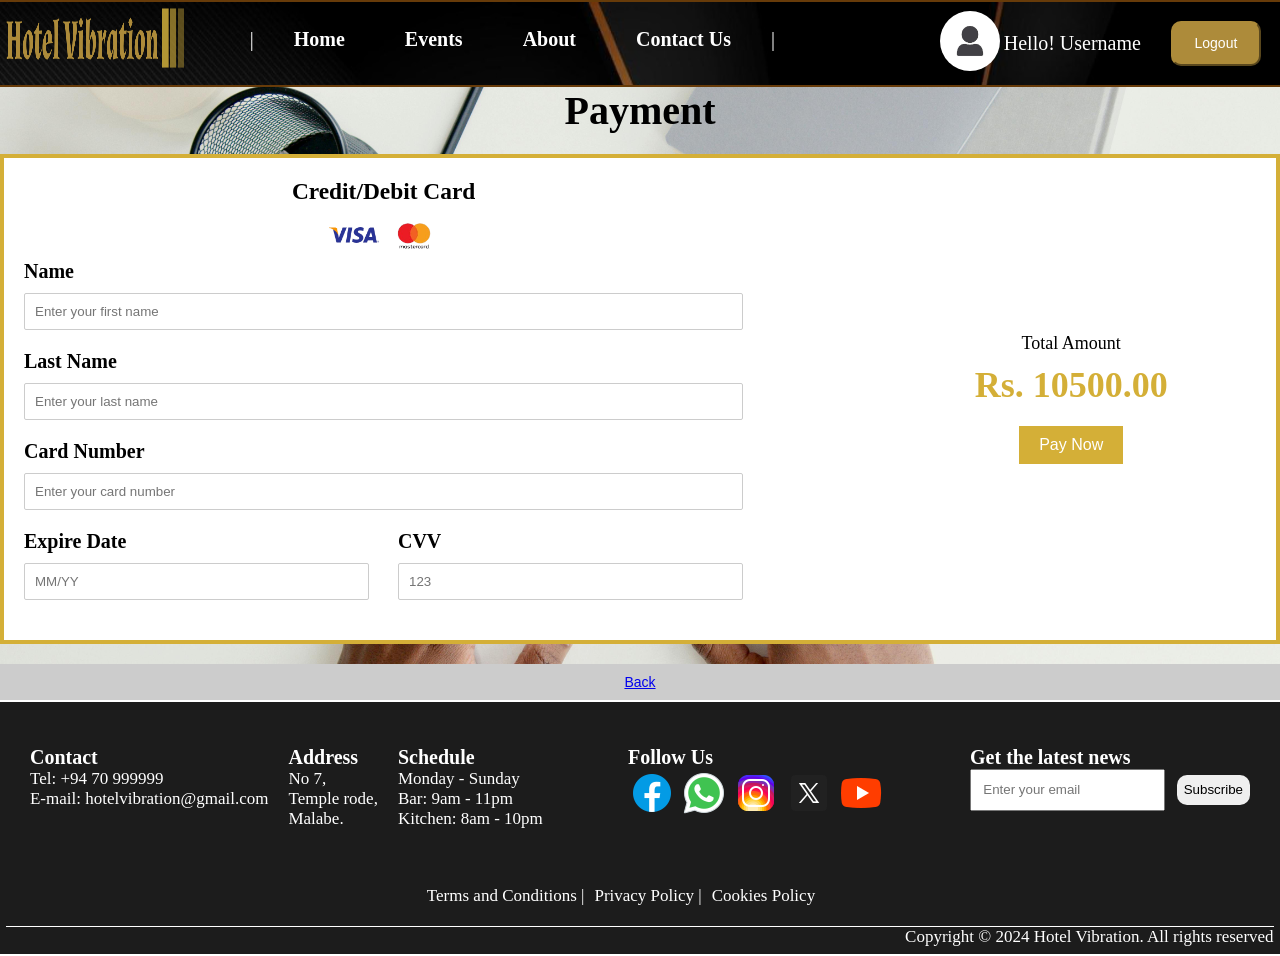
<file: payment.html>
<!DOCTYPE html>
<html lang="en">
<head>
    <meta charset="UTF-8">
    <meta name="viewport" content="width=device-width, initial-scale=1.0">
    <title>Hotel Vibration Payment</title>
    <link rel="stylesheet" href="style/newheaderfooter.css">
    <link rel="stylesheet" href="style/payment.css">
    <script> src=""</script>
   <script src="js\payment.js"></script>
</head>

<body style="background-image: url('images/payment.jpg'); background-size: cover ; background-position: center;">
	
    <header>
        <div class="logo">
            <img src="images/logo.png" alt="Hotel Logo">
        </div>

        <div id="profile-info">
            <a href="#"><img src="images/u.jpeg"> </a> 
            Hello! Username
		    <button id="logoutBtn">Logout</button> 
        </div>

        <nav>
            <ul>
                |<li><a href="#">Home</a></li>
                <li><a href="event.html">Events</a></li>
                <li><a href="#">About</a></li>
                <li><a href="#">Contact Us</a></li>|
            </ul>
        </nav>
        
    </header>
</body>
 
    <!-- Payment Section -->
   <! <div class="payment-form">
        <center><h1>Payment</h1></center>
        <div class="payment-container">
            <div class="left-payment">
                <center><h3><text-align=Center>Credit/Debit Card</h3></center>
                <div class="card-logos">
                    <img src="images/visa.png" alt="Visa">
                    <img src="images/master.png" alt="MasterCard">
                </div>

                <label for="first-name">Name</label>
                <input type="text" id="first-name" placeholder="Enter your first name">

                <label for="last-name">Last Name</label>
                <input type="text" id="last-name" placeholder="Enter your last name">

                <label for="card-number">Card Number</label>
                <input type="text" id="card-number" placeholder="Enter your card number">

                <div class="expiry-cvv">
                    <div>
                        <label for="expiry-date">Expire Date</label>
                        <input type="text" id="expiry-date" placeholder="MM/YY">
                    </div>
                    <div>
                        <label for="cvv">CVV</label>
                        <input type="text" id="cvv" placeholder="123">
                    </div>
                </div>
            </div>

            <div class="right-payment">
                <p>Total Amount</p>
                <h2>Rs. 10500.00</h2>
                <button type="submit" class="pay-btn">Pay Now</button>

            </div>
        </div>
        <button type="button" class="back-btn" > <a href="booking.php">Back</a></button>
    </div>

    <footer>
        <div class="section1">
        <div class='details'>    
            <section>
                <h4>Contact</h4>
                <p>Tel: +94 70 999999</p>
                <p>E-mail: hotelvibration@gmail.com</p>
            </section>

            <section>
                <h4>Address</h4>
                <p>No 7,</p><p>Temple rode,</p><p>Malabe.</p>
            </section>

            <section>
                <h4>Schedule</h4>
                <p>Monday - Sunday</p>
                <p>Bar: 9am - 11pm</p>
                <p>Kitchen: 8am - 10pm</p>
            </section>
        </div>
        
		<div class="social-media">
            <h4>Follow Us</h4>
            <p>
                <a href = "https://www.facebook.com/"><img src = "images/fb.png"></a>
                <a href = "https://web.whatsapp.com/"><img src = "images/wp.png"></a>
                <a href = "https://www.instagram.com/"><img src = "images/ins.png"></a>
                <a href = "https://x.com/"><img src = "images/tx.png"></a>
                <a href = "https://www.youtube.com/"><img src = "images/yt.png"></a>
            </p>
        </div>

        <div class="subscribe-section">
            <h4>Get the latest news </h4>
             <p>
                 <form id="subscribeForm">
                    <input type="email" id="subscribeEmail" placeholder="Enter your email">
                    <button type="submit" class="subscribe-btn">Subscribe</button>
                 </form>
          </p>
            
        </div>
        </div>

        <br>  
        
        <div class="footer-links">
            <ul>
                <li><a href="#">Terms and Conditions</a> |</li>
                <li><a href="#">Privacy Policy</a> |</li>
                <li><a href="#">Cookies Policy</a></li>
            </ul>
            <br>
            <br>
        </div>

        <hr>

        <div class="rights" >
            Copyright © 2024 Hotel Vibration. All rights reserved
        </div>   
			
    </footer>
</file>
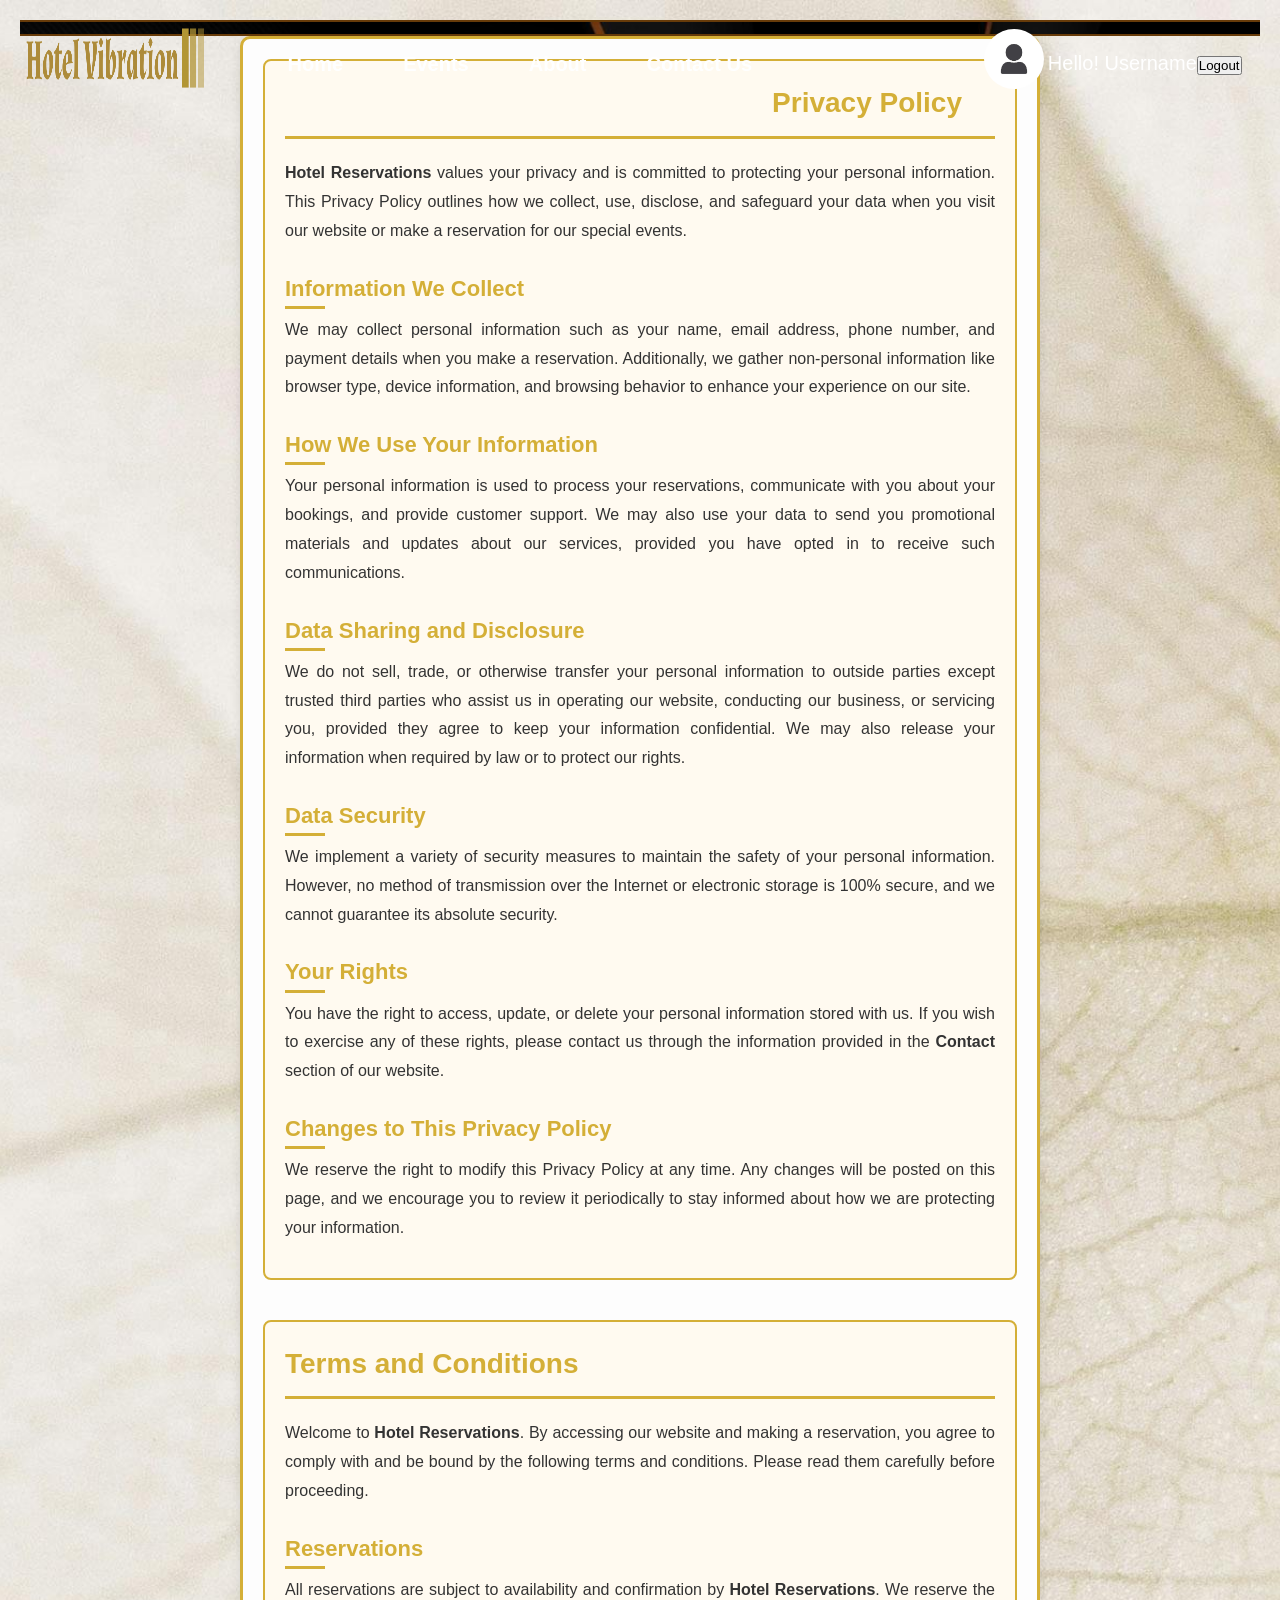
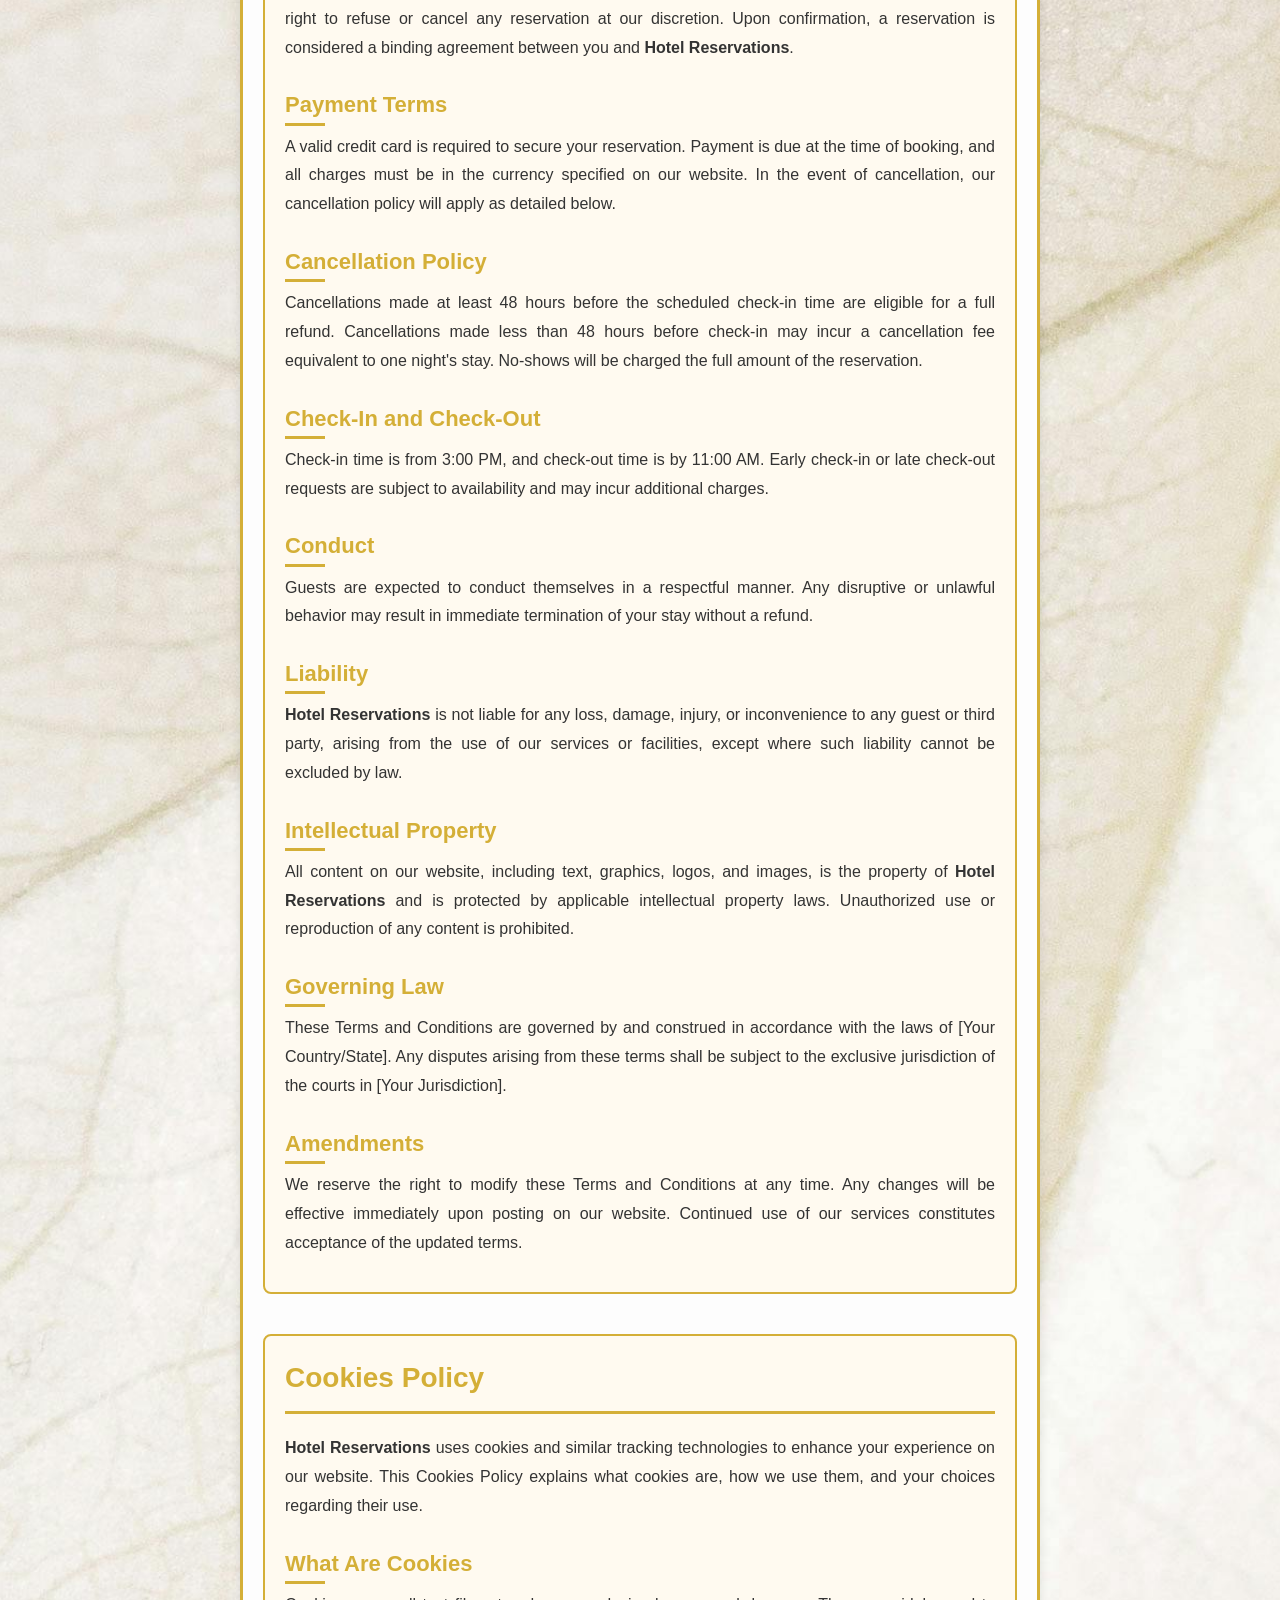
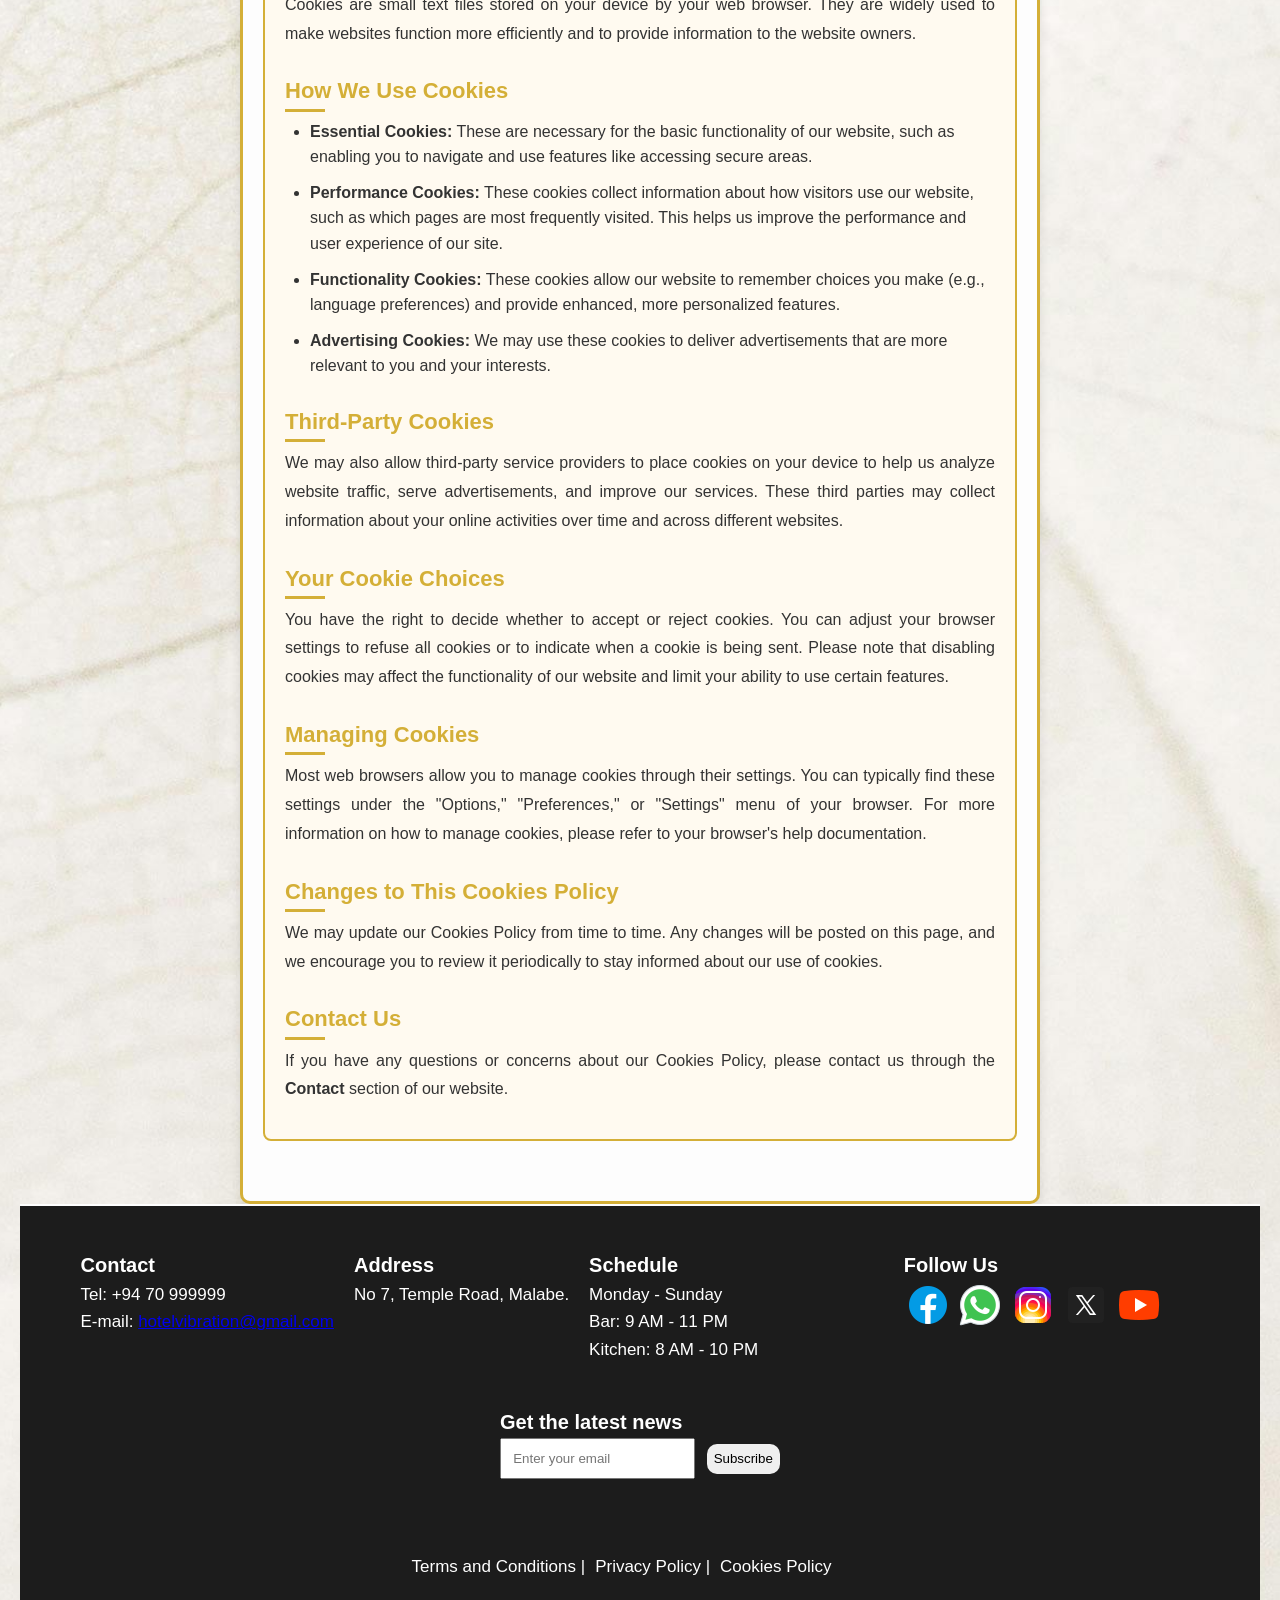
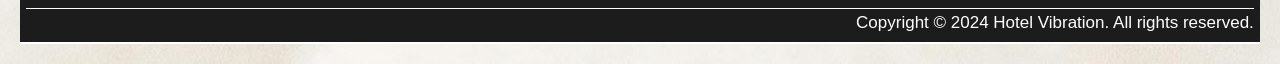
<file: terms.html>
<!DOCTYPE html>
<html lang="en">
<head>
    <meta charset="UTF-8">
    <meta name="viewport" content="width=device-width, initial-scale=1.0">
    <title>Policies - Hotel Reservation System</title>
    <link rel="stylesheet" href="terms.css"> <!-- Use relative path for CSS -->
</head>
<body style="background-image: url('images/terms1.jpg'); background-size: cover; background-position: center;">
    <header>
        <div class="logo">
            <img src="images/logo.png" alt="Hotel Logo">
        </div>

        <div id="profile-info">
            <a href="userprofile.php"><img src="images/u.jpeg" alt="User Profile"></a>
            Hello! Username
            <form action="logout.php" method="post" style="display:inline;">
                <button type="submit" id="logoutBtn">Logout</button>
            </form>
        </div>

        <nav>
            <ul>
                <li><a href="homepage.php">Home</a></li>
                <li><a href="event.php">Events</a></li>
                <li><a href="aboutus.php">About</a></li>
                <li><a href="contactus.php">Contact Us</a></li>
            </ul>
        </nav>
    </header>

    <main>
        <section class="policy-section">
            <h2>Privacy Policy</h2>
            <p><strong>Hotel Reservations</strong> values your privacy and is committed to protecting your personal information. This Privacy Policy outlines how we collect, use, disclose, and safeguard your data when you visit our website or make a reservation for our special events.</p>
            
            <h3>Information We Collect</h3>
            <p>We may collect personal information such as your name, email address, phone number, and payment details when you make a reservation. Additionally, we gather non-personal information like browser type, device information, and browsing behavior to enhance your experience on our site.</p>
            
            <h3>How We Use Your Information</h3>
            <p>Your personal information is used to process your reservations, communicate with you about your bookings, and provide customer support. We may also use your data to send you promotional materials and updates about our services, provided you have opted in to receive such communications.</p>
            
            <h3>Data Sharing and Disclosure</h3>
            <p>We do not sell, trade, or otherwise transfer your personal information to outside parties except trusted third parties who assist us in operating our website, conducting our business, or servicing you, provided they agree to keep your information confidential. We may also release your information when required by law or to protect our rights.</p>
            
            <h3>Data Security</h3>
            <p>We implement a variety of security measures to maintain the safety of your personal information. However, no method of transmission over the Internet or electronic storage is 100% secure, and we cannot guarantee its absolute security.</p>
            
            <h3>Your Rights</h3>
            <p>You have the right to access, update, or delete your personal information stored with us. If you wish to exercise any of these rights, please contact us through the information provided in the <strong>Contact</strong> section of our website.</p>
            
            <h3>Changes to This Privacy Policy</h3>
            <p>We reserve the right to modify this Privacy Policy at any time. Any changes will be posted on this page, and we encourage you to review it periodically to stay informed about how we are protecting your information.</p>
        </section>

        <section class="policy-section">
            <h2>Terms and Conditions</h2>
            <p>Welcome to <strong>Hotel Reservations</strong>. By accessing our website and making a reservation, you agree to comply with and be bound by the following terms and conditions. Please read them carefully before proceeding.</p>
            
            <h3>Reservations</h3>
            <p>All reservations are subject to availability and confirmation by <strong>Hotel Reservations</strong>. We reserve the right to refuse or cancel any reservation at our discretion. Upon confirmation, a reservation is considered a binding agreement between you and <strong>Hotel Reservations</strong>.</p>
            
            <h3>Payment Terms</h3>
            <p>A valid credit card is required to secure your reservation. Payment is due at the time of booking, and all charges must be in the currency specified on our website. In the event of cancellation, our cancellation policy will apply as detailed below.</p>
            
            <h3>Cancellation Policy</h3>
            <p>Cancellations made at least 48 hours before the scheduled check-in time are eligible for a full refund. Cancellations made less than 48 hours before check-in may incur a cancellation fee equivalent to one night's stay. No-shows will be charged the full amount of the reservation.</p>
            
            <h3>Check-In and Check-Out</h3>
            <p>Check-in time is from 3:00 PM, and check-out time is by 11:00 AM. Early check-in or late check-out requests are subject to availability and may incur additional charges.</p>
            
            <h3>Conduct</h3>
            <p>Guests are expected to conduct themselves in a respectful manner. Any disruptive or unlawful behavior may result in immediate termination of your stay without a refund.</p>
            
            <h3>Liability</h3>
            <p><strong>Hotel Reservations</strong> is not liable for any loss, damage, injury, or inconvenience to any guest or third party, arising from the use of our services or facilities, except where such liability cannot be excluded by law.</p>
            
            <h3>Intellectual Property</h3>
            <p>All content on our website, including text, graphics, logos, and images, is the property of <strong>Hotel Reservations</strong> and is protected by applicable intellectual property laws. Unauthorized use or reproduction of any content is prohibited.</p>
            
            <h3>Governing Law</h3>
            <p>These Terms and Conditions are governed by and construed in accordance with the laws of [Your Country/State]. Any disputes arising from these terms shall be subject to the exclusive jurisdiction of the courts in [Your Jurisdiction].</p>
            
            <h3>Amendments</h3>
            <p>We reserve the right to modify these Terms and Conditions at any time. Any changes will be effective immediately upon posting on our website. Continued use of our services constitutes acceptance of the updated terms.</p>
        </section>

        <section class="policy-section">
            <h2>Cookies Policy</h2>
            <p><strong>Hotel Reservations</strong> uses cookies and similar tracking technologies to enhance your experience on our website. This Cookies Policy explains what cookies are, how we use them, and your choices regarding their use.</p>
            
            <h3>What Are Cookies</h3>
            <p>Cookies are small text files stored on your device by your web browser. They are widely used to make websites function more efficiently and to provide information to the website owners.</p>
            
            <h3>How We Use Cookies</h3>
            <ul>
                <li><strong>Essential Cookies:</strong> These are necessary for the basic functionality of our website, such as enabling you to navigate and use features like accessing secure areas.</li>
                <li><strong>Performance Cookies:</strong> These cookies collect information about how visitors use our website, such as which pages are most frequently visited. This helps us improve the performance and user experience of our site.</li>
                <li><strong>Functionality Cookies:</strong> These cookies allow our website to remember choices you make (e.g., language preferences) and provide enhanced, more personalized features.</li>
                <li><strong>Advertising Cookies:</strong> We may use these cookies to deliver advertisements that are more relevant to you and your interests.</li>
            </ul>
            
            <h3>Third-Party Cookies</h3>
            <p>We may also allow third-party service providers to place cookies on your device to help us analyze website traffic, serve advertisements, and improve our services. These third parties may collect information about your online activities over time and across different websites.</p>
            
            <h3>Your Cookie Choices</h3>
            <p>You have the right to decide whether to accept or reject cookies. You can adjust your browser settings to refuse all cookies or to indicate when a cookie is being sent. Please note that disabling cookies may affect the functionality of our website and limit your ability to use certain features.</p>
            
            <h3>Managing Cookies</h3>
            <p>Most web browsers allow you to manage cookies through their settings. You can typically find these settings under the "Options," "Preferences," or "Settings" menu of your browser. For more information on how to manage cookies, please refer to your browser's help documentation.</p>
            
            <h3>Changes to This Cookies Policy</h3>
            <p>We may update our Cookies Policy from time to time. Any changes will be posted on this page, and we encourage you to review it periodically to stay informed about our use of cookies.</p>
            
            <h3>Contact Us</h3>
            <p>If you have any questions or concerns about our Cookies Policy, please contact us through the <strong>Contact</strong> section of our website.</p>
        </section>
    </main>

    <footer>
        <div class="section1">
            <div class='details'>    
                <section>
                    <h4>Contact</h4>
                    <p>Tel: +94 70 999999</p>
                    <p>E-mail: <a href="mailto:hotelvibration@gmail.com">hotelvibration@gmail.com</a></p>
                </section>

                <section>
                    <h4>Address</h4>
                    <p>No 7, Temple Road, Malabe.</p>
                </section>

                <section>
                    <h4>Schedule</h4>
                    <p>Monday - Sunday</p>
                    <p>Bar: 9 AM - 11 PM</p>
                    <p>Kitchen: 8 AM - 10 PM</p>
                </section>
            </div>
            
            <div class="social-media">
                <h4>Follow Us</h4>
                <p>
                    <a href="https://www.facebook.com/" target="_blank" rel="noopener noreferrer"><img src="images/fb.png" alt="Facebook"></a>
                    <a href="https://web.whatsapp.com/" target="_blank" rel="noopener noreferrer"><img src="images/wp.png" alt="WhatsApp"></a>
                    <a href="https://www.instagram.com/" target="_blank" rel="noopener noreferrer"><img src="images/ins.png" alt="Instagram"></a>
                    <a href="https://x.com/" target="_blank" rel="noopener noreferrer"><img src="images/tx.png" alt="Twitter"></a>
                    <a href="https://www.youtube.com/" target="_blank" rel="noopener noreferrer"><img src="images/yt.png" alt="YouTube"></a>
                </p>
            </div>

            <div class="subscribe-section">
                <h4>Get the latest news</h4>
                <form id="subscribeForm" action="#" method="post">
                    <input type="email" id="subscribeEmail" placeholder="Enter your email" required>
                    <button type="submit" class="subscribe-btn">Subscribe</button>
                </form>
            </div>
        </div>

        <br>  
        
        <div class="footer-links">
            <ul>
                <li><a href="terms.php">Terms and Conditions</a> |</li>
                <li><a href="terms.php">Privacy Policy</a> |</li>
                <li><a href="terms.php">Cookies Policy</a></li>
            </ul>
            <br>
            <br>
        </div>

        <hr>

        <div class="rights">
            Copyright © 2024 Hotel Vibration. All rights reserved.
        </div>   
    </footer>
</body>
</html>
</file>
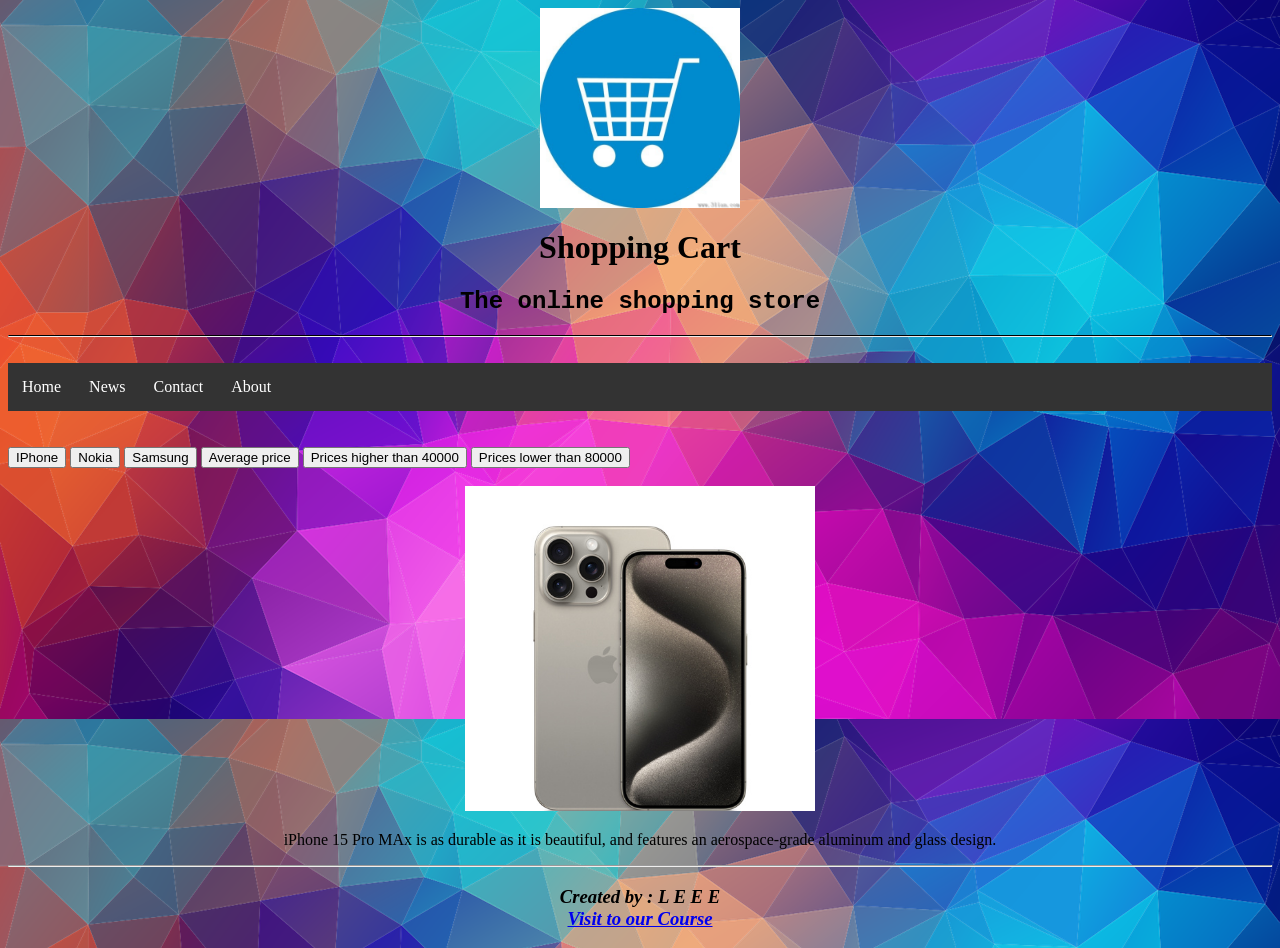
<file: src/news.html>
<!DOCTYPE html>
<html>
  <head>
    <!--add a title (a) -->
    <title>My Shopping Card</title>
    <link rel="stylesheet" href="styles/styles.css" />
    <link rel="stylesheet" href="styles/news.css" />

    <script src="js/myScript.js">
      document.write(Date());
    </script>
  </head>

  <body>
    <!--add a logo (b)-->
    <img
      class="logo"
      src="images/logo.jpg"
      alt="LOGO"
      width="200"
      height="200"
      class="logo"
    />

    <center>
      <!--add a header(c) -->
      <h1>Shopping Cart</h1>

      <!--add a sub-header (c) -->
      <h2>The online shopping store</h2>
    </center>

    <!--add a horizontal line (d)-->
    <hr class="hr1" />
    <br />
    <!--add a horizontal menu (e)-->
    <ul class="menu">
      <li class="menu"><a href="index.html">Home</a></li>
      <li class="menu"><a href="#"> News</a></li>
      <li class="menu"><a href="register.html"> Contact</a></li>
      <li class="menu"><a href="about.html"> About</a></li>
    </ul>

    <br /><br />

    <!--add buttons (f)-->

    <button name="btn1" onclick="loadData('btn1')">IPhone</button>
    <button name="btn2" onclick="loadData('btn2')">Nokia</button>
    <button name="btn3" onclick="loadData('btn3')">Samsung</button>
    <button name="btn5" onclick="productForInLoop('btn5')">
      Average price
    </button>
    <button name="btn6" onclick="priceHigher('btn6')">
      Prices higher than 40000
    </button>
    <button name="btn7" onclick="priceLower('btn7')">
      Prices lower than 80000
    </button>

    <br /><br />
    <center>
      <img id="phoneImg" src="images/iphone.jpg" /><br />
      <p id="para">
        iPhone 15 Pro MAx is as durable as it is beautiful, and features an
        aerospace-grade aluminum and glass design.
      </p>
    </center>

    <!--add a horizontal line (d)-->
    <hr />

    <!--add a footer (g)-->
    <center>
      <h3 style="font-weight: bold; font-style: italic">
        Created by : L E E E<br />
        <a href="https://courseweb.sliit.lk/my/">Visit to our Course</a>
      </h3>
    </center>
  </body>
</html>
</file>
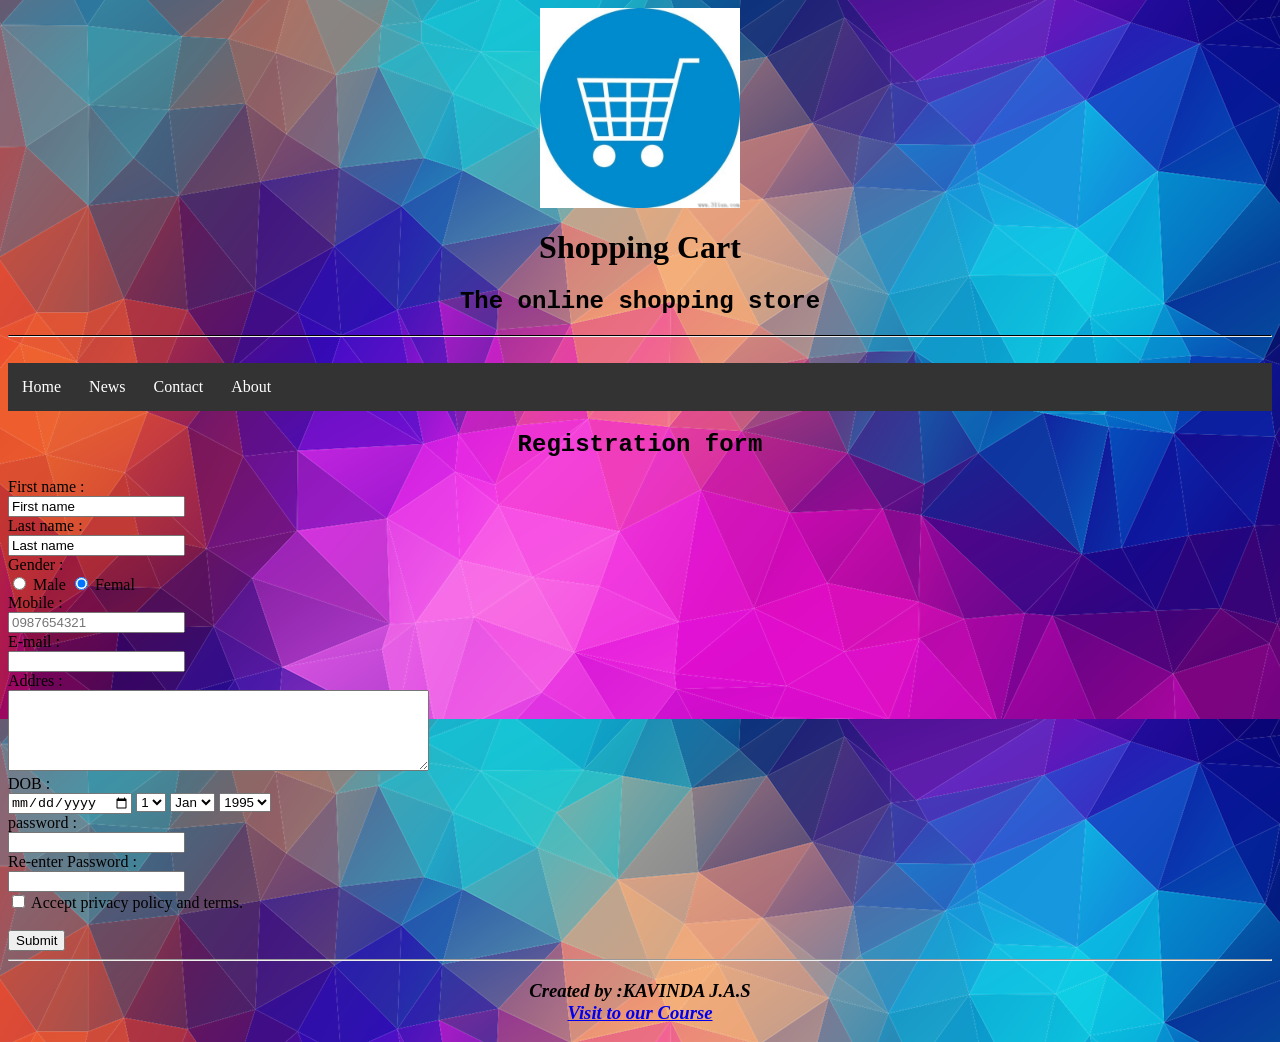
<file: src/register.html>
<!DOCTYPE html>
<html>
  <head>
    <!--add a title (a) -->
    <title>My Shopping Card</title>
    <link rel="stylesheet" href="styles/styles.css" />   
    <script src="js/myScript.js"></script>	
  </head>

  <body>
    <!--add a logo (b)-->
    <img
      class="logo"
      src="images/logo.jpg"
      alt="LOGO"
      width="200"
      height="200"
      class="logo"
    />

    <center>
      <!--add a header(c) -->
      <h1>Shopping Cart</h1>

      <!--add a sub-header (c) -->
      <h2>The online shopping store</h2>
    </center>

    <!--add a horizontal line (d)-->
    <hr class="hr1" />
    <br />
    <!--add a horizontal menu (e)-->
    <ul class="menu">
      <li class="menu"><a href="#">Home</a></li>
      <li class="menu"><a href="news.html"> News</a></li>
      <li class="menu"><a href="register.html"> Contact</a></li>
      <li class="menu"><a href="about.html"> About</a></li>
    </ul>
    <!--add a table (f)-->

    <Center> <h2> Registration form<h2></center>
	<form onsubmit="return checkpassword()">
	First name : <br>
	<input type="text" name= "firstname" value = "First name" required > <br>
	Last name  : <br>
	<input type="text" name= "Lastname" value = "Last name" required > <br>
	Gender     : <br>
	<input type ="radio" name= "gender" checked> Male
	<input type ="radio" name= "gender" checked> Femal <br>
	Mobile     : <br>
	<input type="Phone" name= "Mobile" pattern="[0-9]{10}" placeholder="0987654321" required > <br>
	E-mail : <br>
	 <input type="email" id="myEmail" name="email" pattern="[a-z0-9._%+-]+@[a-z0-9.-]+\.[a-z]{2,3}$"><br>
	Addres : <br>
	<textarea rows ="5" cols="50" name="address"></textarea><br>
	DOB :<br>
	<input type="date"name ="dob"> 
	<select>
	<option value= "1">1</option>
	<option value= "2">1</option>
	</select>
	
	<select>
	<option value= "Jan">Jan</option>
	<option value= "Feb">Feb</option>
	</select>
	
	<select>
	<option value= "1995">1995</option>
	<option value= "1996">1996</option>
	</select> <br>
	
	password :<br>
	 <input type="password" id="psw" name="psw" pattern="(?=.*\d)(?=.*[a-z])(?=.*[A-Z]).{5,10}" title="Must contain at least one number and one uppercase and lowercase letter, and at least 8 or more characters" required><br>
	Re-enter Password : <br>
	<input type ="Password" id="repsw"name="repsw"><br>
	<input type ="checkbox"> Accept privacy policy and terms.<br>
	<br>
	<input type ="submit" value ="Submit">
	
	
	
	
	
	</form>

    <!--add a horizontal line (d)-->
    <hr />

    <!--add a footer (g)-->
    <center>
      <h3 style="font-weight: bold; font-style: italic">
        Created by :KAVINDA J.A.S<br />
        <a href="https://courseweb.sliit.lk/my/">Visit to our Course</a>
      </h3>
    </center>
  </body>
</html>
</file>
<file: src/styles/styles.css>
body {
  background-image: url("../images/background.jpg");
}

.logo {
  display: block;
  margin-left: auto;
  margin-right: auto;
  width: auto;
}

h1 {
  font-family: "Times New Roman", Times, serif;
}

h2 {
  font-family: "Lucida Console", "Courier New", monospace;
}

.hr1 {
  border-top: 1px solid black;
}

ul.menu {
  list-style: none;
  margin: 0;
  padding: 0;
  overflow: hidden;
  background-color: #333;
}

li.menu {
  float: left;
}

li a {
  color: white;
  display: block;
  text-align: center;
  padding: 15px 14px;
  text-decoration: none;
}

li a:hover {
  background-color: pink;
}

.productData {
  background-color: white;
  padding: 3px;
}

th.coll {
  text-align: center;
}

th.col2 {
  text-align: left;
}

div.tb1 {
  margin-top: 15px;
}

#header {
  text-align: center;
  font-family: "Roboto", sans-serif;
}
</file>
<file: style/adminprofile.css>
* {
    margin: 0;
    padding: 0;
    box-sizing: border-box;
	
}

body {
    font-family: "Times New Roman", Times, serif;
	font-size:20px;
    background-color: rgb(248, 242, 222);
	display: flex;
    flex-direction: column;
    min-height: 100vh;
}


/* main css */

main {
    padding: 3%;
    display: flex;
    justify-content: center;
}


.admin-panel,.Account-Details{
    background-color: white;
    padding: 20px;
    border-radius: 8px;
}

h2, h3 {
    color: black;
    margin-bottom: 15px;
}

table {
    width: 100%;
    border-collapse: collapse;
    margin-bottom: 20px;
    
}

table th, table td {
    padding: 10px;
    border: 1px solid gray;
    text-align: left;
}

table th{
    background-color: rgb(232, 232, 123);
}

table td {
    background-color: rgb(234, 234, 193);
}

.manage-user {
    display: flex;
    justify-content: space-around;
    margin-bottom: 20px;
}

.manage-user div {
    width: fit-content;
    height: fit-content;
    padding: 15px;
    background-color: rgb(234, 234, 193);
    border: 1px solid gray;
    border-radius: 8px;
}

label {
    display: block;
    margin-bottom: 5px;
}

input[type="text"], input[type="email"],textarea{
    width: 100%;
    padding: 8px;
    margin-bottom: 10px;
    border: 1px solid gray;
    border-radius: 4px;
    font-size: 14px;
}

input[type="password"] {
    width: 100%;
    padding: 8px;
    margin-bottom: 10px;
    border: 1px solid gray;
    border-radius: 4px;
    font-size: 14px;
}


textarea{
    height: fit-content;
}

button {
    padding: 8px 15px;
    background-color: rgb(43, 97, 212);
    color: white;
    border: none;
    border-radius: 4px;
    cursor: pointer;
}

button:hover {
    background-color: gray;
}

p {
    margin-top: 10px;
    margin-bottom: 5px;
}

#userStatus, #bookingStatus{
    font-weight: bold;
}

select {
    width: 100%; 
    padding: 10px; 
    margin-bottom: 15px; 
    border: 1px solid #ccc;
    border-radius: 4px; 
    font-size: 16px;
}
</file>
<file: style/newheaderfooter.css>
* {
    margin: 0;
    padding: 0;
    box-sizing: border-box;
	
}

body {
    font-family: "Times New Roman", Times, serif;
	font-size:20px;
    background-color: rgb(248, 242, 222);
	display: flex;
    flex-direction: column;
    min-height: 100vh; /* Makes sure the body takes up the full viewport height */
}

/*header css */

header {
	font-size:20px;
    background-color: #d3ca96;
    padding: 0.5%;
    border-top: 2px solid #673b09;
    border-bottom: 2px solid #673b09;
    background-image : url("../images/header_img.png");
	background-repeat : no-repeat;
	background-size : cover;
    color: white;
}

.logo img {
	height:60px;
    width: 180px;
    float: left;

}

#profile-info {
    height: 70px;
    width: fit-content;
    float: right;
    display: flex;
    align-items: center;
	margin-right:1%;
}

#profile-info a {
    font-size: 16px;
	text-decoration:none;
}
#profile-info img{
	width:60px;
	height:60px;
    margin-right: 4px;
    border-radius: 50%;
	
}

#profile-info img:hover{
    border: 2px solid #ad8b3a;
}


#logoutBtn{
    height: 45px;
    width: 90px;
	border-color:#ad8b3a;
	background-color: #ad8b3a;
	padding: 5px;
	cursor:pointer;
	border-radius:10px;
	color:white;
	font-size:14px;
	margin-left:30px;
}

#logoutBtn:hover{
	background-color: #444;
	border-color:#444;
	transition:0.5s;
}


nav{
    height: 70px;
    width: fit-content;
	margin-left:5%;
    float: left;
}

nav ul {
    list-style: none;
    display: flex;
    gap: 20px;
    margin-top: 20px;
}

nav a:hover{
	color: #ad8b3a;
}

nav ul li a {
    text-decoration: none;
    color: white;
    font-weight: bold;
	padding: 10px 20px;
}

nav ul li a.active {
    border-bottom: 2px solid #ad8b3a;
}

/*footer css */

footer {
    background-color: #1c1c1c;
    color: white;
    padding: 0.5%;
    border-top: 2px solid white;
    border-bottom: 2px solid white;
    font-size: 17px;
}

footer h4{
    font-size: 20px;
    text-align: left;
}

.section1{
    display:flex;
    flex-wrap: wrap;
    justify-content: space-around;
}

.details{
    width:fit-content;
    height: 120px;
    gap: 20px;
    display:flex;
    margin-right: 3%;
    margin-top: 3%;
}

.social-media {
    width: fit-content;
    height: 120px;
    margin-right: 3%;
    margin-top: 3%;
}

.social-media a {
    text-decoration: none;
    color: black;
}

.social-media a:hover {
    border-bottom: 1px solid #971717;
}



.subscribe-section {
    width: fit-content;
    height: 120px;
    margin-top: 3%;
}

#subscribeForm {
    display: flex;
    flex-direction: row;
    align-items: center;
}

#subscribeEmail {
    padding: 4%;
    width: 200px;
}

.subscribe-btn {
    padding: 3px;
    border: none;
    cursor: pointer;
    border-radius: 10px;
    width: 80px;
    height: 30px;
    margin-left: 4%;
}

.subscribe-btn:hover {
    background: #2691d9;
    color: #e9f4fb;
    transition: 0.5s;
}

hr {
    background-color: white;
    height: 1px;
    border: none;
}

.footer-links {
    text-align: left;
	margin-right:3%;
    display:flex;
    flex-wrap: wrap;
    justify-content: center;
}
.footer-links ul{
    display: flex;
    list-style: none;
    gap: 10px;
}

.footer-links a {
    text-decoration: none;
    color: white;
}

.footer-links a:hover {
    border-bottom: 1px solid white;
}

.rights {
    display:flex;
    flex-wrap: wrap;
    justify-content: flex-end;
    
}
</file>
<file: style/booking.css>
/* Booking Form Section */
.booking-form {
    padding: 40px;
    text-align: center;
}

.booking-container {
    display: flex;
    justify-content: space-between; 
    align-items: flex-start; 
    margin-top: 20px;
}

.left-form, .right-form {
    width: 45%;
    background-color: #fff;
    padding: 30px; 
    border: 3px solid #D4AF37; 
    box-shadow: 0 4px 8px rgba(0, 0, 0, 0.1);
}

label {
    display: block;
    margin-bottom: 10px;
    color: #333;
    font-weight: bold;
    text-align: left;
}

select, input, textarea {
    width: 100%;
    padding: 10px;
    margin-bottom: 20px;
    border: 1px solid #ccc;
    border-radius: 5px;
    box-sizing: border-box; 
}


textarea {
    height: 100px;
}

/* Submit Button */
.submit-btn {
    background-color: #D4AF37; 
    color: white; 
    border: none;
    padding: 10px 20px;
    cursor: pointer;
    font-size: 16px;
    transition: background-color 0.3s ease; /* Smooth hover effect */
}

.submit-btn:hover {
    background-color: white; /* White background */
    color: #D4AF37; /* Gold text on hover */
    border: 2px solid #D4AF37; /* Gold border on hover */
}

/* Responsive adjustments */
@media (max-width: 768px) {
    .booking-container {
        flex-direction: column; /* Stack the form sections vertically on smaller screens */
        align-items: center;
    }

    .left-form, .right-form {
        width: 100%; /* Full width for mobile devices */
        margin-bottom: 10px; /* Add spacing between the two sections */
        padding: 20px; 
    }
}
</file>
<file: style/event.css>
.events {
    display: block;
    text-align: center;
    padding: 40px;
}

.event-container {
    display: flex;
    justify-content: space-around;
    margin-top: 20px;
}

.event-box {
    width: 30%;
    border: 3px solid #D4AF37;
    padding: 20px;
    text-decoration: none;
    background-color: #fff;
    transition: transform 0.3s ease, box-shadow 0.3s ease;
}

.event-box img {
    width: 100%;
    height: auto;
    margin-bottom: 15px;
}

.event-box h2 {
    color: #D4AF37;
    margin-bottom: 10px;
}

.event-details {
    color: #000;
    font-size: 14px;
    margin-bottom: 20px;
}

.book-btn {
    background-color: #D4AF37;
    color: #fff;
    border: none;
    padding: 10px 20px;
    cursor: pointer;
    text-decoration: none;
    margin-top: 20px;
    font-size: 16px; 
    font-weight: bold;
}

.book-btn a {
    color: white; 
    text-decoration: none;
}

.event-box:hover {
    transform: scale(1.05);
    box-shadow: 0 4px 8px rgba(0, 0, 0, 0.2);
}

.event-box:hover h2 {
    color: #af0707; /* Color change on hover for event title */
}

.book-btn:hover {
    background-color: #a69317;
}

nav ul li a:hover {
    color: #D4AF37;
    text-decoration: underline;
}
</file>
<file: style/login.css>
* {
    margin: 0;
    padding: 0;
    box-sizing: border-box;
	
}

body {
    font-family: "Times New Roman", Times, serif;
	font-size:20px;
    background-color: rgb(248, 242, 222);
	display: flex;
    flex-direction: column;
    min-height: 100vh; /* Makes sure the body takes up the full viewport height */
}


/* main css */

main {
    padding: 3%;
    display: flex;
    justify-content: center;
    flex-grow: 1;
    flex-shrink: 0; /* Prevent shrinking */
}

.login_section{
    width: 29;
    background: white;
    border-radius: 10px;
    padding: 20px; 
    box-shadow: 0 0 10px rgba(0, 0, 0, 0.1); /* Add shadow effect*/

}

.login_section h1 {
    text-align: center;
    padding: 0 0 20px 0;
    border-bottom: 1px solid silver;
}

.login_section form {
    padding: 0 40px;
    box-sizing: border-box;
}

form .txt_field {
    position: relative;
    border-bottom: 2px solid #adadad;
    margin: 30px 0;
}

.txt_field input {
    width: 100%;
    padding: 0 5px;
    height: 40px;
    font-size: 16px;
    border: none;
    background: none;
    outline: none;
}

#login_btn{
    width: 100%;
    height: 50px;
    border: 1px solid;
    border-radius: 25px;
    font-size: 18px;
    font-weight: 700;
    cursor: pointer;
}

#login_btn:hover {
    background: #2691d9;
    color: #e9f4fb;
    transition: 0.5s;
}

#signup_link{
    margin: 30px 0;
    text-align: center;
    font-size: 16px;
    color: #666666;
}

#signup_link a{
    color: #2691d9;
    text-decoration: none;
}

#signup_link a:hover{
    text-decoration: underline;
}
</file>
<file: style/mybooking.css>
.profile {
    float: right;
}

h1 {
    text-align: center;
    margin-top: 20px;
    color: #000000;
}

table {
    width: 80%;
    margin: 20px auto;
    border-collapse: collapse;
}

table th, table td {
    border: 1px solid #000000;
    padding: 10px;
    text-align: center;
}

table th {
    background-color: #56565653;
}

table tr {
    background-color: rgb(252, 246, 225); 
}


/* Common styles for both buttons */
.edit-btn, .delete-btn {
    padding: 10px 20px;
    border: none;
    cursor: pointer;
    border-radius: 5px;
    margin: 5px;
}

/* Style for the Update button */
.edit-btn {
    background-color: #4CAF50; /* Green color for the Update button */
    color: white;
}

.edit-btn:hover {
    background-color: white;
    color: #4CAF50;
    border: 2px solid #4CAF50;
}

/* Style for the Delete button */
.delete-btn {
    background-color: #cc0101; /* Red color for the Delete button */
    color: white;
}

.delete-btn:hover {
    background-color: white;
    color: #cc0101;
    border: 2px solid #cc0101;
}
</file>
<file: style/packages.css>
body {
    font-family: Arial, sans-serif;
    margin: 0;
    padding: 0;
    background-color: #f4f4f4;
}

h1, h2, h3 {
    text-align: center;
    color: #333;
}

.packages {
    max-width: 1200px;
    margin: 20px auto;
    padding: 20px;
    background-color: #fff;
    border-radius: 8px;
    border: #b29600;
    box-shadow: 0 2px 5px rgba(0, 0, 0, 0.1);
}

.package-category {
    margin-bottom: 30px;
}

.package-row {
    display: flex;
    justify-content: space-around;
    flex-wrap: wrap;
}

.package-box {
    background-color: #fafafa;
    border: 1px solid #b29600;
    border-radius: 5px;
    padding: 20px;
    margin: 10px;
    width: 30%;
    box-shadow: 0 2px 4px rgba(0, 0, 0, 0.1);
}

.package-box h3 {
    background-color: #D4AF37;
    color: #fff;
    padding: 10px;
    text-align: center;
    margin-bottom: 15px;
    border-radius: 5px;
}

.package-box ul {
    list-style-type: none;
    padding: 0;
}

.package-box ul li {
    margin-bottom: 10px;
    font-size: 16px;
    color: #555;
}

.package-box ul li strong {
    color: #000;
}

.book-now {
    text-align: center;
    margin: 30px 0;
}

.book-now-btn {
    background-color: #b29600;
    color: white;
    padding: 10px 20px;
    border: none;
    font-size: 18px;
    cursor: pointer;
    transition: background-color 0.3s;
}

.book-now-btn:hover {
    background-color: #d4af37;
}

.book-now-btn:active {
    background-color: #a58600;
}
</file>
<file: style/payment.css>
/* Payment Form Section */
.payment-form {
    padding: 80px;
    text-align: left;
}

.payment-container {
    display: flex;
    justify-content: space-between;
    align-items: center;
    margin-top: 20px;
    border: 4px solid #D4AF37; 
    padding: 20px;
    background-color: #fff;
}

.left-payment {
    width: 60%;
    padding-right: 20px;
}

.left-payment label {
    display: block;
    margin-bottom: 10px;
    font-weight: bold;
}

.card-logos {
    display: flex;
    justify-content: center; /* Centers logos horizontally */
    align-items: center;     /* Aligns logos vertically*/
    gap: 10px; /* Adds space between the logos */
    margin-top: 5px; /* Add space from the content above */
}

/* Styling the images */
.card-logos img {
    width: 50px; /* Adjust the size of the logos */
    height: auto;
}

.left-payment input {
    width: 100%;
    padding: 10px;
    margin-bottom: 20px;
    border: 1px solid #ccc;
    border-radius: 2px;
}

.expiry-cvv {
    display: flex;
    justify-content: space-between;
}

.expiry-cvv div {
    width: 48%;
}

.right-payment {
    width: 30%;
    text-align: center;
}

.right-payment p {
    font-size: 18px;
    margin-bottom: 10px;
}

.right-payment h2 {
    font-size: 36px;
    color: #D4AF37;
    margin-bottom: 20px;
}

.pay-btn {
    background-color: #D4AF37;
    color: #fff;
    padding: 10px 20px;
    border: none;
    cursor: pointer;
    font-size: 16px;
}

.back-btn {
    margin-top: 20px;
    background-color: #ccc;
    color: #000;
    padding: 10px 20px;
    border: none;
    cursor: pointer;
    font-size: 14px;
}
</file>
<file: terms.css>
/* Reset some basic styles */
* {
    margin: 0;
    padding: 0;
    box-sizing: border-box;
}

/* Body Styling */
body {
    font-family: 'Arial', sans-serif;
    background-color: #ffffff; /* White background */
    color: #333333; /* Dark gray text */
    line-height: 1.6;
    padding: 20px;
}

/*header css */

header {
	font-size:20px;
    background-color: #d3ca96;
    padding: 0.5%;
    border-top: 2px solid #673b09;
    border-bottom: 2px solid #673b09;
    background-image : url("../images/header_img.png");
	background-repeat : no-repeat;
	background-size : cover;
    color: white;
}

.logo img {
	height:60px;
    width: 180px;
    float: left;

}

#profile-info {
    height: 70px;
    width: fit-content;
    float: right;
    display: flex;
    align-items: center;
	margin-right:1%;
}

#profile-info a {
    font-size: 16px;
    text-decoration: none;
    color: white;
}
#profile-info img{
	width:60px;
	height:60px;
    margin-right: 4px;
    border-radius: 50%;
	
}

#profile-info img:hover{
    border: 2px solid #ad8b3a;
}


#loginBtn{
    height: 45px;
    width: 90px;
	border-color:#ad8b3a;
	background-color: #ad8b3a;
	padding: 5px;
	cursor:pointer;
	border-radius:10px;
	color:white;
	font-size:14px;
	margin-left:30px;
}

#loginBtn a{
    text-decoration: none;
    color: white;
}

#loginBtn:hover{
	background-color: #444;
	border-color:#444;
	transition:0.5s;
}


nav{
    height: 70px;
    width: fit-content;
	margin-left:5%;
    float: left;
}

nav ul {
    list-style: none;
    display: flex;
    gap: 20px;
    margin-top: 20px;
}

nav a:hover{
	color: #ad8b3a;
}

nav ul li a {
    text-decoration: none;
    color: white;
    font-weight: bold;
	padding: 10px 20px;
}

nav ul li a.active {
    border-bottom: 2px solid #ad8b3a;
}

/* Main Content Styling */
main {
    max-width: 800px;
    margin: 0 auto;
    padding: 20px;
    background-color: #fdfdfd; /* Slightly off-white for better contrast */
    border: 3px solid #d4af37; /* Gold border around main content */
    border-radius: 10px; /* Rounded corners for elegance */
    box-shadow: 0 4px 12px rgba(0, 0, 0, 0.1); /* Subtle shadow for depth */
}

/* Policy Section Styling */
.policy-section {
    margin-bottom: 40px;
    padding: 20px;
    border: 2px solid #d4af37; /* Gold border around each section */
    border-radius: 8px; /* Rounded corners */
    background-color: #fffaf0; /* Very light gold background for sections */
}

.policy-section h2 {
    color: #d4af37; /* Gold color for main headings */
    margin-bottom: 20px;
    border-bottom: 3px solid #d4af37;
    padding-bottom: 10px;
    font-size: 28px;
    position: relative;
}

.policy-section h2::after {
    content: '';
    position: absolute;
    width: 60px;
    height: 3px;
    background-color: #d4af37;
    bottom: -3px;
    left: 0;
}

.policy-section h3 {
    color: #d4af37; /* Gold color for subheadings */
    margin-top: 25px;
    margin-bottom: 10px;
    font-size: 22px;
    position: relative;
}

.policy-section h3::after {
    content: '';
    position: absolute;
    width: 40px;
    height: 3px;
    background-color: #d4af37;
    bottom: -3px;
    left: 0;
}

.policy-section p {
    text-align: justify;
    margin-bottom: 15px;
    font-size: 16px;
    line-height: 1.8;
}

/* List Styling */
.policy-section ul {
    list-style-type: disc;
    margin-left: 25px;
    margin-bottom: 15px;
}

.policy-section ul li {
    margin-bottom: 10px;
    font-size: 16px;
}

/* Link Styling */
.policy-section a {
    color: #d4af37;
    text-decoration: none;
    font-weight: bold;
    transition: color 0.3s;
}

.policy-section a:hover {
    color: #b0892c; /* Darker gold on hover */
}
/*footer css */

footer {
    background-color: #1c1c1c;
    color: white;
    padding: 0.5%;
    border-top: 2px solid white;
    border-bottom: 2px solid white;
    font-size: 17px;
}

footer h4{
    font-size: 20px;
    text-align: left;
}

.section1{
    display:flex;
    flex-wrap: wrap;
    justify-content: space-around;
}

.details{
    width:fit-content;
    height: 120px;
    gap: 20px;
    display:flex;
    margin-right: 3%;
    margin-top: 3%;
}

.social-media {
    width: fit-content;
    height: 120px;
    margin-right: 3%;
    margin-top: 3%;
}

.social-media a {
    text-decoration: none;
    color: black;
}

.social-media a:hover {
    border-bottom: 1px solid #971717;
}

.subscribe-section {
    width: fit-content;
    height: 120px;
    margin-top: 3%;
}

#subscribeForm {
    display: flex;
    flex-direction: row;
    align-items: center;
}

#subscribeEmail {
    padding: 4%;
    width: 200px;
}

.subscribe-btn {
    padding: 3px;
    border: none;
    cursor: pointer;
    border-radius: 10px;
    width: 80px;
    height: 30px;
    margin-left: 4%;
}

.subscribe-btn:hover {
    background: #2691d9;
    color: #e9f4fb;
    transition: 0.5s;
}

hr {
    background-color: white;
    height: 1px;
    border: none;
}

.footer-links {
    text-align: left;
	margin-right:3%;
    display:flex;
    flex-wrap: wrap;
    justify-content: center;
}
.footer-links ul{
    display: flex;
    list-style: none;
    gap: 10px;
}

.footer-links a {
    text-decoration: none;
    color: white;
}

.footer-links a:hover {
    border-bottom: 1px solid white;
}

.rights {
    display:flex;
    flex-wrap: wrap;
    justify-content: flex-end;
    
}
</file>
<file: src/styles/news.css>
#phoneImg {
  width: 350px;
  height: auto;
}
</file>
